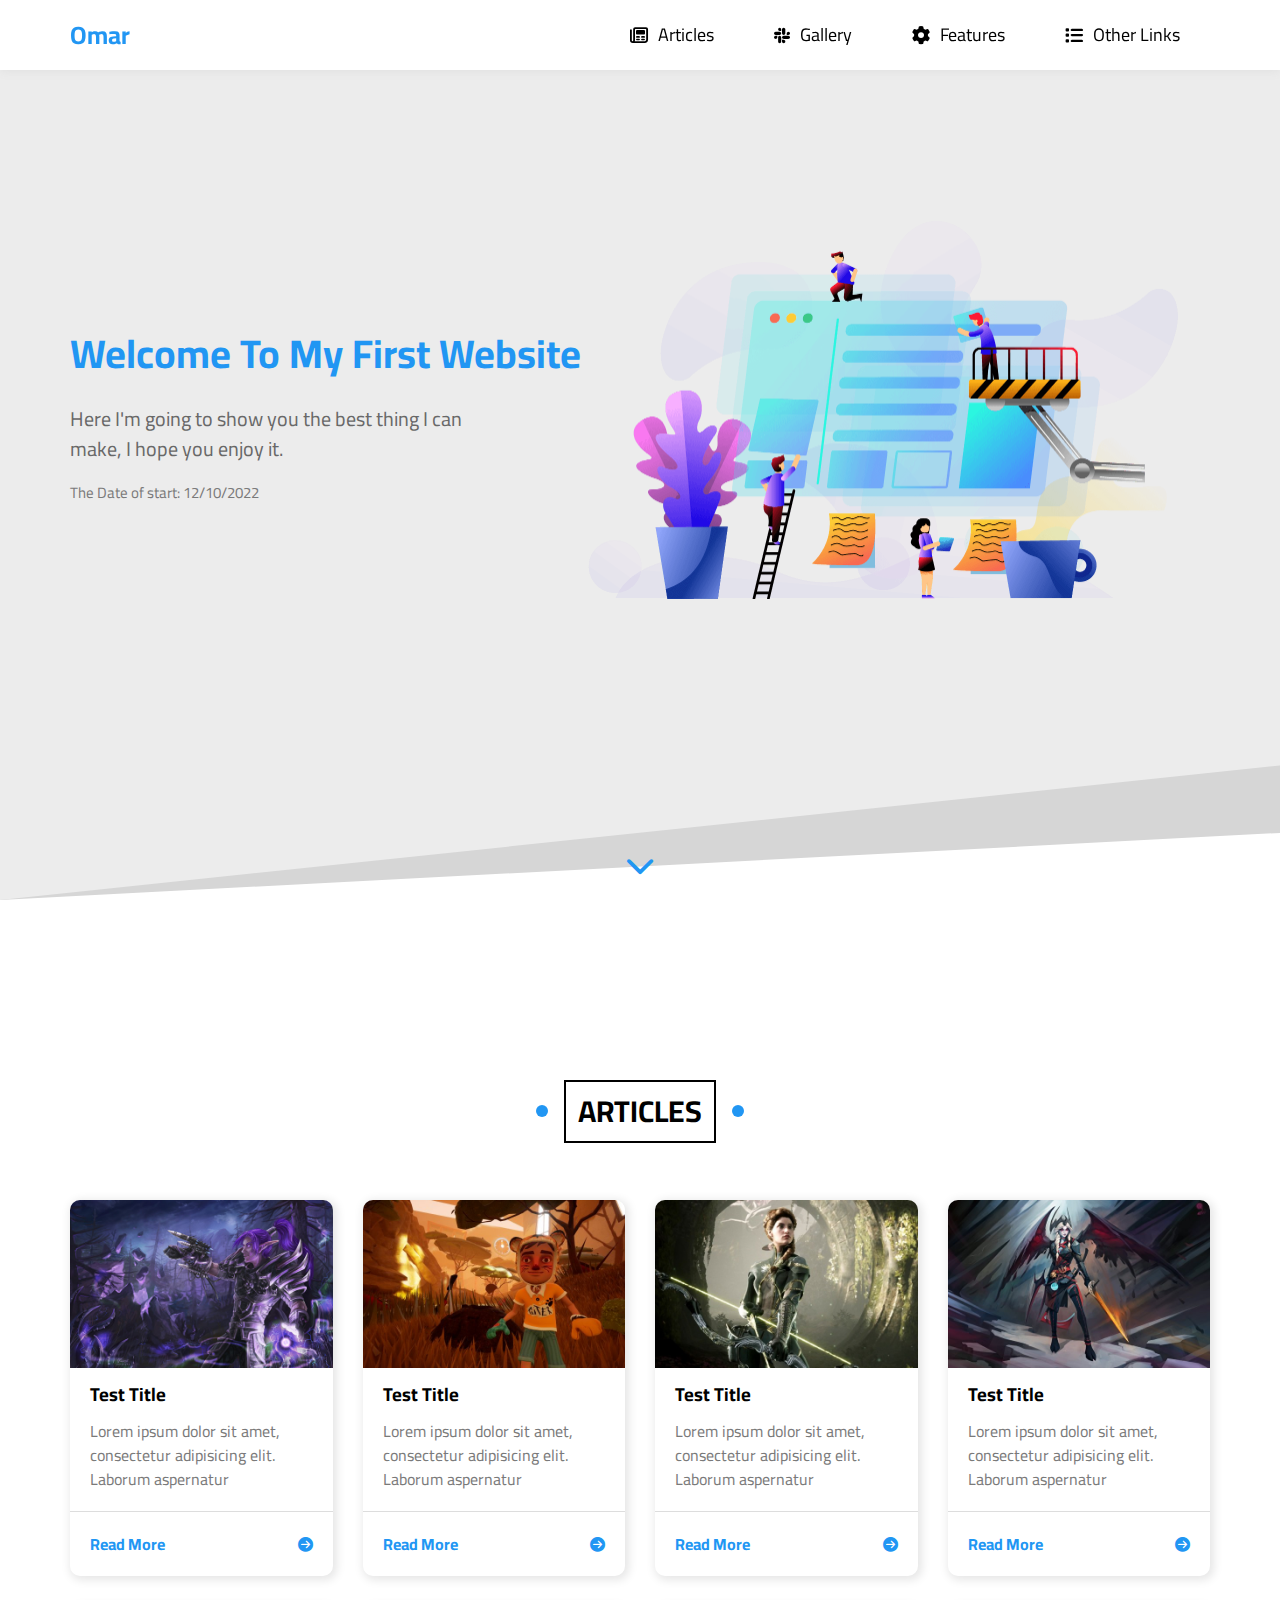
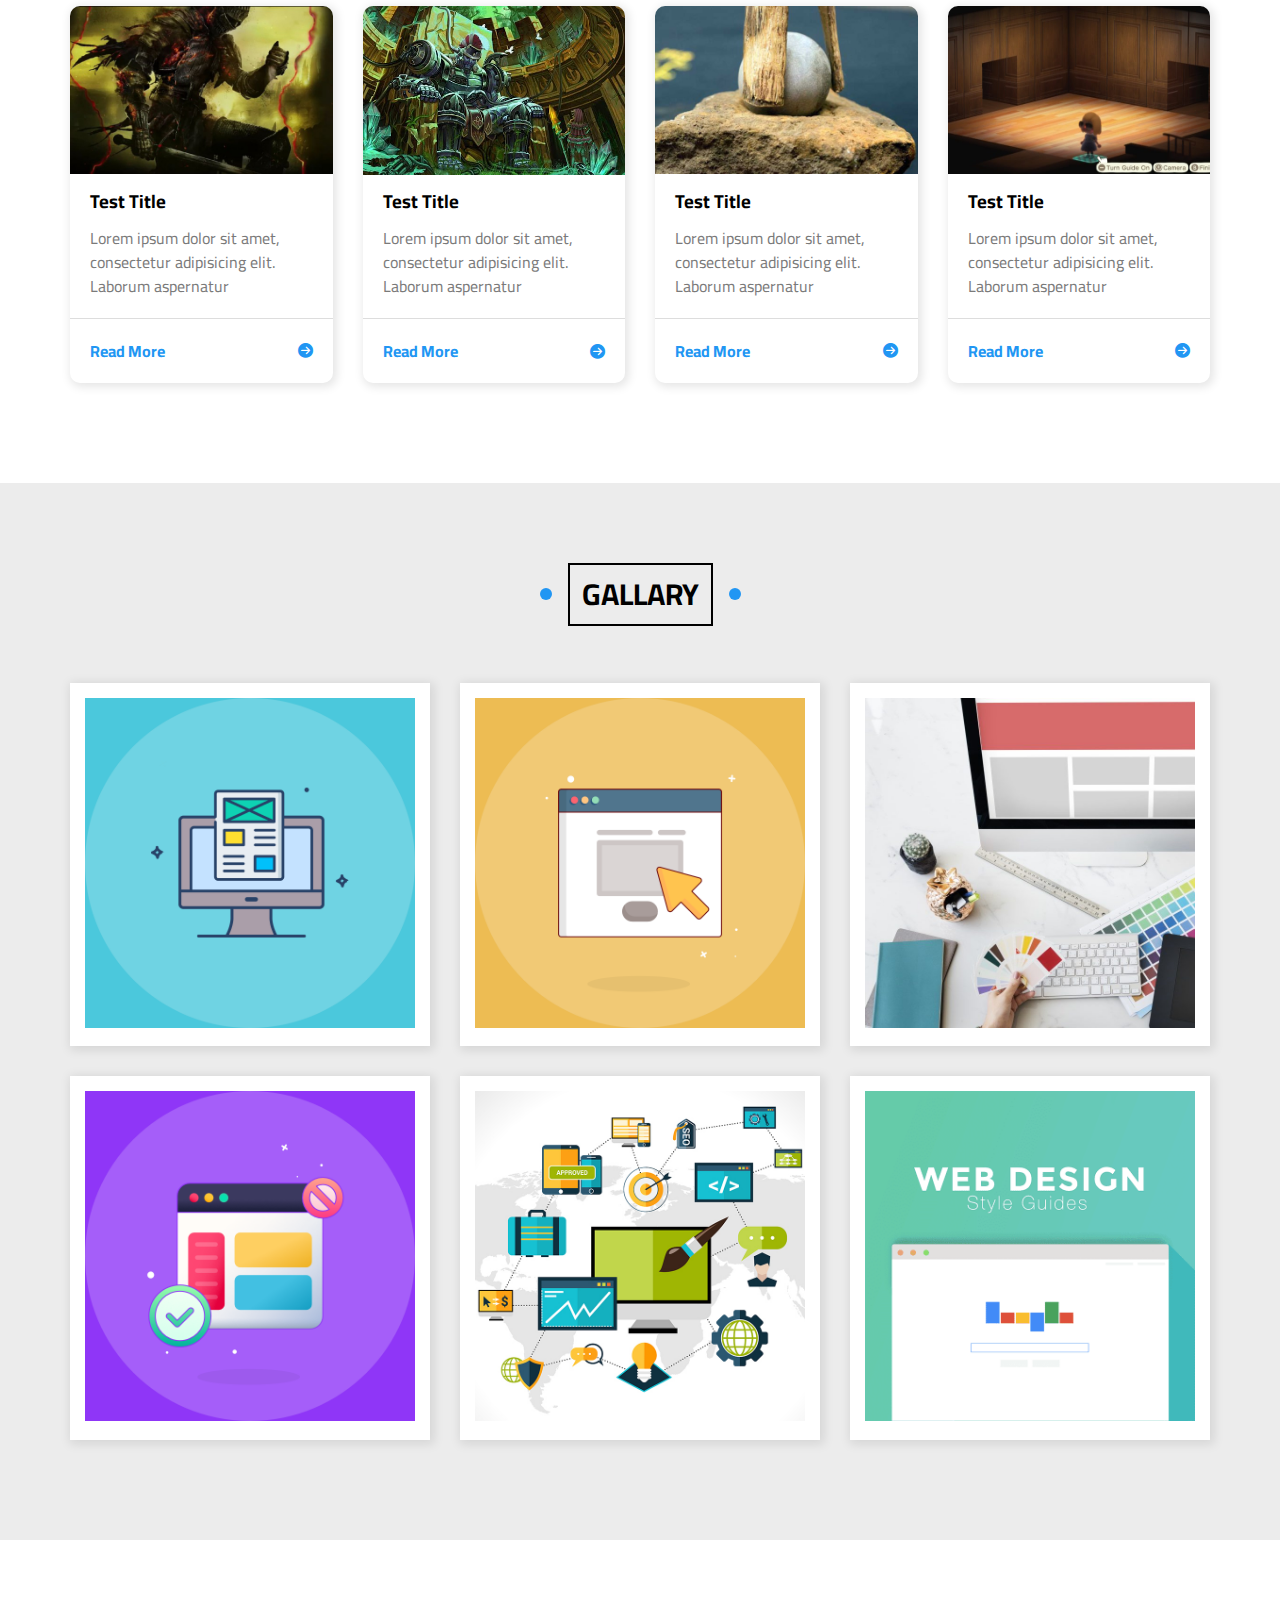
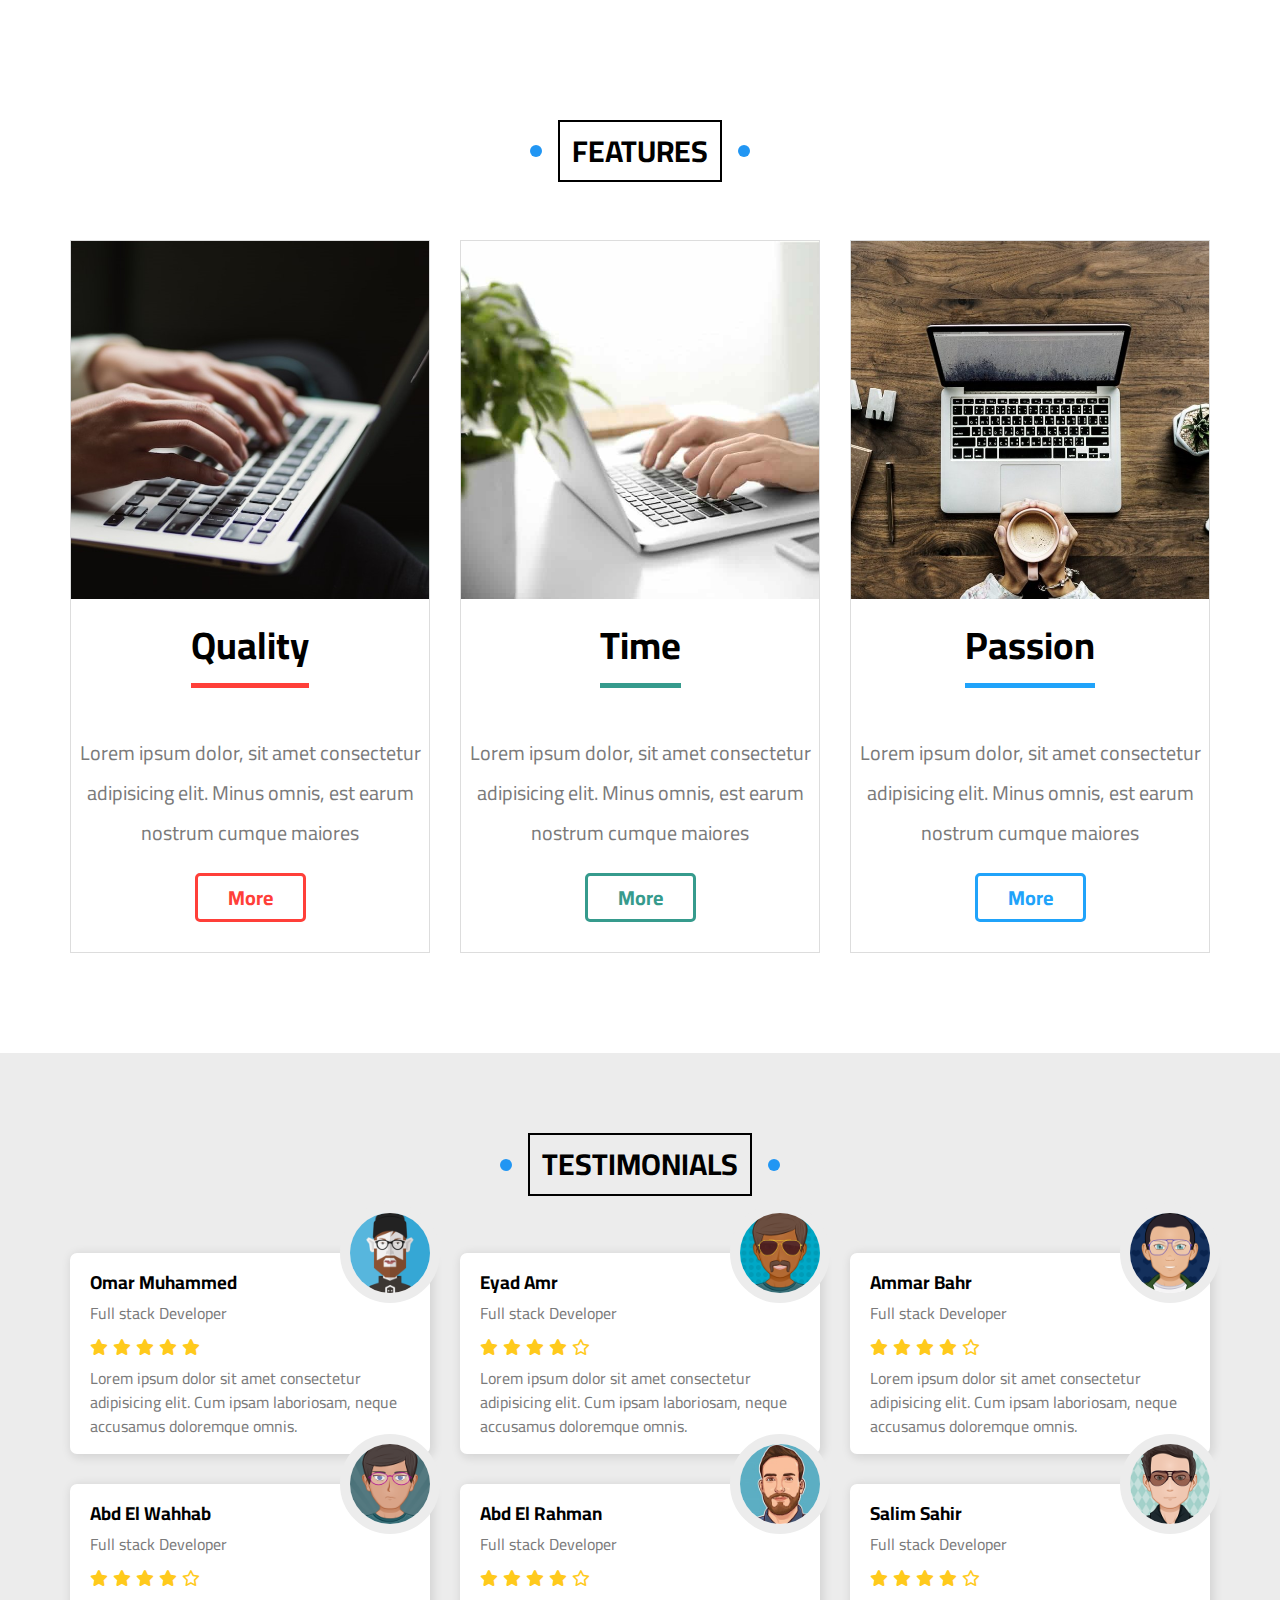
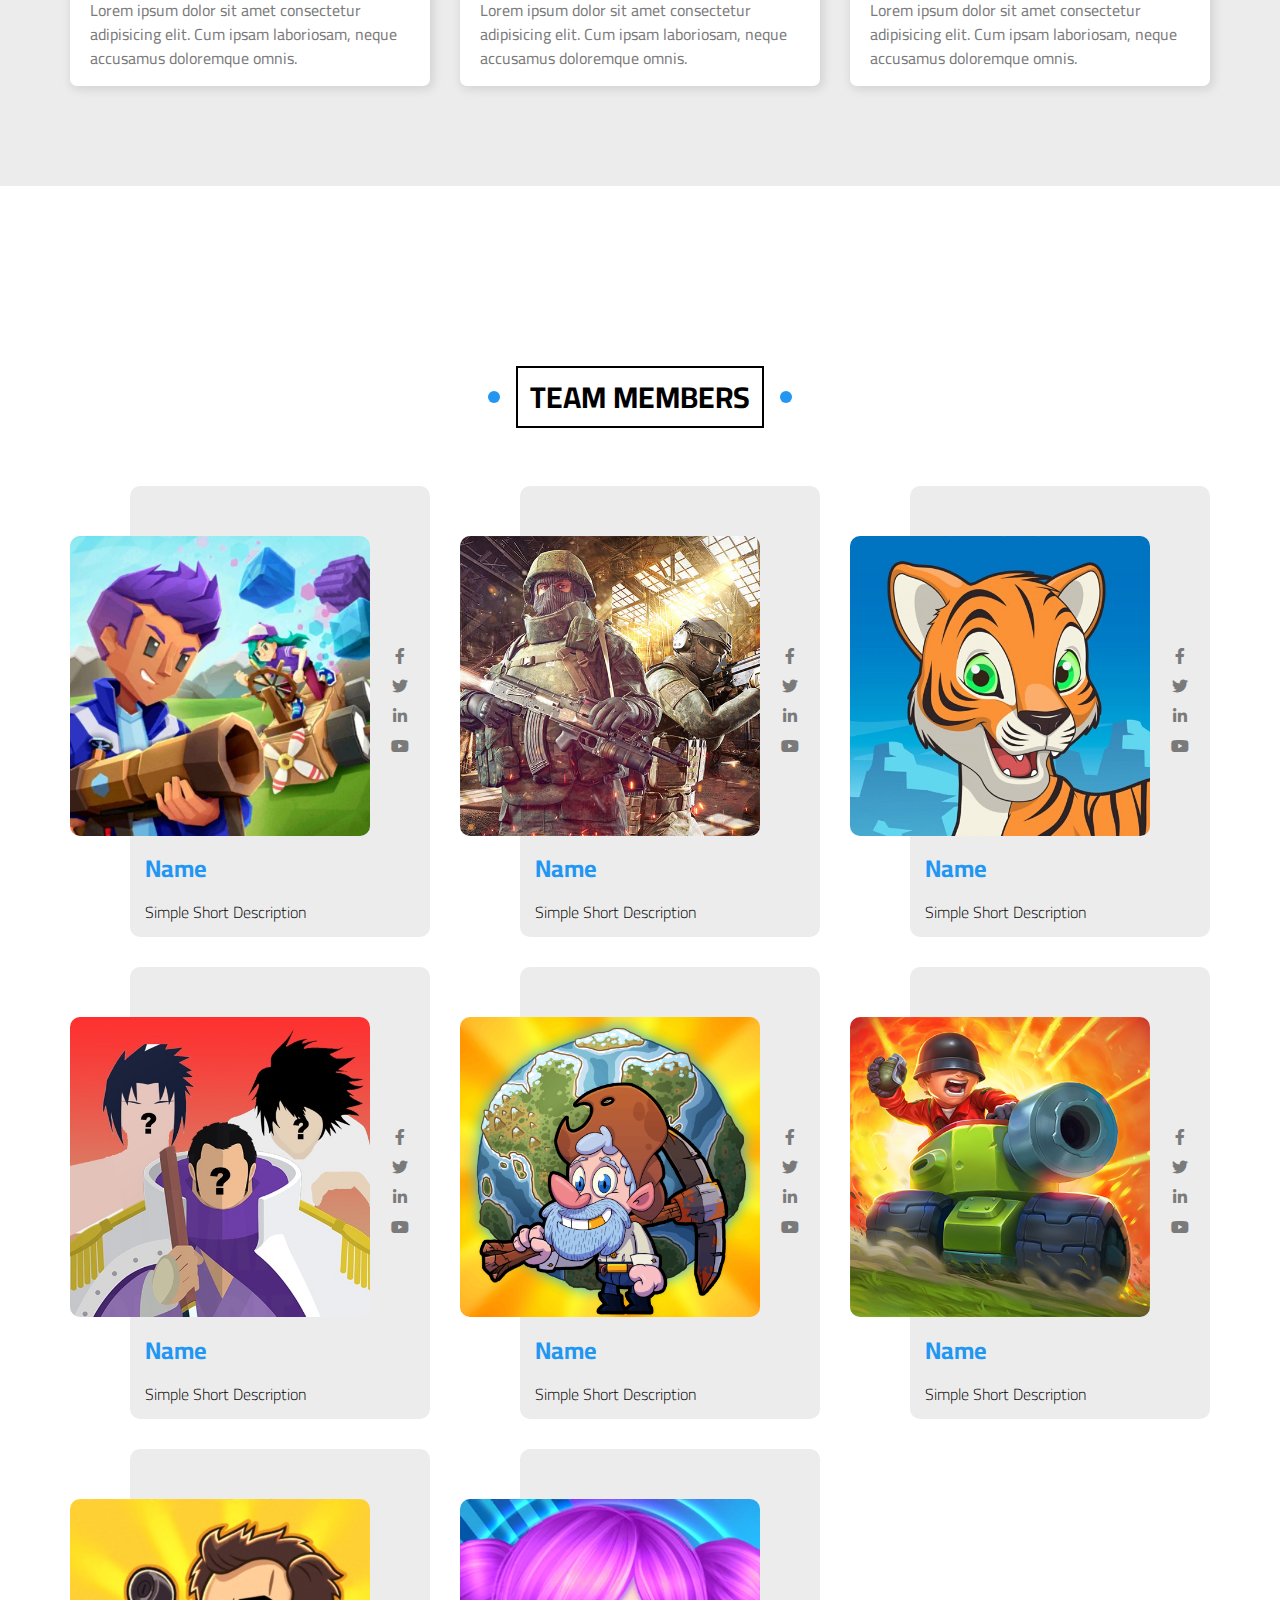
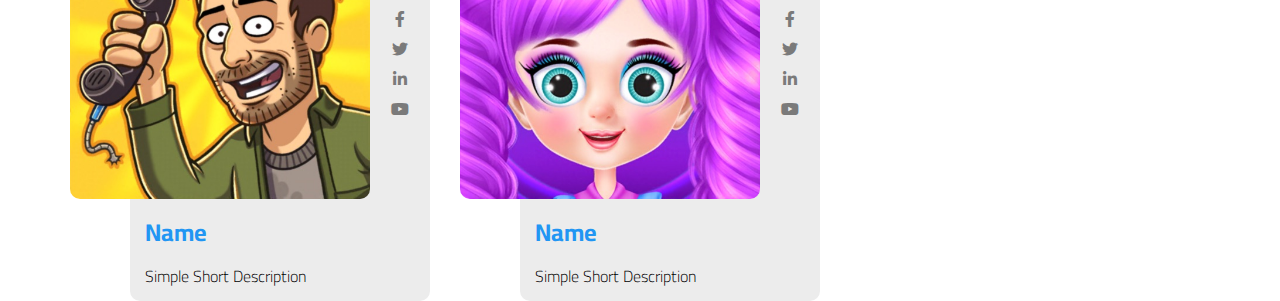
<file: index.html>
<!DOCTYPE html>
<html lang="en">
<head>
    <meta charset="UTF-8">
    <meta http-equiv="X-UA-Compatible" content="IE=edge">
    <meta name="viewport" content="width=device-width, initial-scale=1.0">
    <link rel="stylesheet" href="css/style.css">
    <link rel="stylesheet" href="css/normalize.css">
    <!-- Font awesome -->
    <link rel="stylesheet" href="css/all.min.css">
    <link rel="preconnect" href="https://fonts.googleapis.com">
    <!-- cairo font family -->
    <link rel="preconnect" href="https://fonts.gstatic.com" crossorigin>
    <link href="https://fonts.googleapis.com/css2?family=Cairo:wght@300;400;700&display=swap" rel="stylesheet">
    <title>Omar</title>
</head>
<body>
<!-- Header START -->
    <header>
        <div class="container">
            <a href="index.html" class="logo">Omar</a>
            <ul class="nav">
                <li><a href="#articles" class="nav-a"><i class="fa-regular fa-newspaper header-icon"></i>Articles</a></li>
                <li><a href="#gallary" class="nav-a"><i class="fa-brands fa-slack header-icon"></i>Gallery</a></li>
                <li><a href="#features" class="nav-a"><i class="fa-solid fa-gear header-icon"></i>Features</a></li>
                <li class="other">
                    <span href="" class="nav-a"><i class="fa-solid fa-list header-icon"></i>Other Links</span>
<!-- Other Links START -->
                    <div class="other-links">

                        <img src="imags/megamenu.png" alt="">
                        <div class="links">
                            <ul>
                                <a href="#testimonials">
                                    <li><i class="fa-solid fa-pen-to-square"></i>
                                        <p class="links-p">Testimonials</p>
                                    </li></a>
                                <a href="#team-members">
                                    <li><i class="fa-brands fa-teamspeak"></i>
                                        <p class="links-p">Team Members</p>
                                    </li></a>
                                <a href="#testimonials">
                                    <li><i class="fa-solid fa-pen-to-square"></i>
                                        <p class="links-p">Testimonials</p>
                                    </li></a>
                                <a href="#testimonials">
                                    <li><i class="fa-solid fa-pen-to-square"></i>
                                        <p class="links-p">Testimonials</p>
                                    </li></a>
                                <a href="#testimonials">
                                    <li><i class="fa-solid fa-pen-to-square"></i>
                                        <p class="links-p">Testimonials</p>
                                    </li></a>
                            </ul>
                            <ul>
                                <a href="#testimonials">
                                    <li><i class="fa-solid fa-pen-to-square"></i>
                                        <p class="links-p">Testimonials</p>
                                    </li></a>
                                <a href="#testimonials">
                                    <li><i class="fa-solid fa-pen-to-square"></i>
                                        <p class="links-p">Testimonials</p>
                                    </li></a>
                                <a href="#testimonials">
                                    <li><i class="fa-solid fa-pen-to-square"></i>
                                        <p class="links-p">Testimonials</p>
                                    </li></a>
                                <a href="#testimonials">
                                    <li><i class="fa-solid fa-pen-to-square"></i>
                                        <p class="links-p">Testimonials</p>
                                    </li></a>
                                <a href="#testimonials">
                                    <li><i class="fa-solid fa-pen-to-square"></i>
                                        <p class="links-p">Testimonials</p>
                                    </li></a>
                            </ul>
                        </div>
            
                     </div>
<!-- Other Links END -->
                </li>
            </ul>
        </div>
    </header>
<!-- Header END -->

<div class="none"></div>

<!-- Section One START -->
    <section class="section-one">
        <div class="container">
            <div class="text">
                <h1 class="main">Welcome To My First Website</h1>
                <p class="p">Here I'm going to show you the best thing I can make, I hope you enjoy it.</p>
                <p class="start-date"> The Date of start: 12/10/2022</p>
            </div>
            <img src="imags/landing-image.png" alt="">
            <a href="#articles" class="arrow-down-a"><i class="fa-solid fa-chevron-down"></i></i></a>
        </div>
    </section>
<!-- Section One END -->

<!-- Section Two START -->
    <section class="section-two" id="articles">
        <div class="container">
            <span class="articles-button">Articles</span>
            <div class="cards-section">
                <div class="card">
                    <img src="imags/cat-01.jpg" alt="">
                    <h3>Test Title</h3>
                    <p>Lorem ipsum dolor sit amet, consectetur adipisicing elit. Laborum aspernatur</p>
                    <a href="">
                        <p class="read-more">
                            Read More
                        </p>
                        <i class="fa-solid fa-circle-arrow-right"></i>
                    </a>
                </div>
                <div class="card">
                    <img src="imags/cat-02.jpg" alt="">
                    <h3>Test Title</h3>
                    <p>Lorem ipsum dolor sit amet, consectetur adipisicing elit. Laborum aspernatur</p>
                    <a href="">
                        <p class="read-more">
                            Read More
                        </p>
                        <i class="fa-solid fa-circle-arrow-right"></i>
                    </a>
                </div>
                <div class="card">
                    <img src="imags/cat-03.jpg" alt="">
                    <h3>Test Title</h3>
                    <p>Lorem ipsum dolor sit amet, consectetur adipisicing elit. Laborum aspernatur</p>
                    <a href="">
                        <p class="read-more">
                            Read More
                        </p>
                        <i class="fa-solid fa-circle-arrow-right"></i>
                    </a>
                </div>
                <div class="card">
                    <img src="imags/cat-04.jpg" alt="">
                    <h3>Test Title</h3>
                    <p>Lorem ipsum dolor sit amet, consectetur adipisicing elit. Laborum aspernatur</p>
                    <a href="">
                        <p class="read-more">
                            Read More
                        </p>
                        <i class="fa-solid fa-circle-arrow-right"></i>
                    </a>
                </div>
                <div class="card">
                    <img src="imags/cat-05.jpg" alt="">
                    <h3>Test Title</h3>
                    <p>Lorem ipsum dolor sit amet, consectetur adipisicing elit. Laborum aspernatur</p>
                    <a href="">
                        <p class="read-more">
                            Read More
                        </p>
                        <i class="fa-solid fa-circle-arrow-right"></i>
                    </a>
                </div>
                <div class="card">
                    <img src="imags/cat-06.jpg" alt="">
                    <h3>Test Title</h3>
                    <p>Lorem ipsum dolor sit amet, consectetur adipisicing elit. Laborum aspernatur</p>
                    <a href="">
                        <p class="read-more">
                            Read More
                        </p>
                        <i class="fa-solid fa-circle-arrow-right"></i>
                    </a>
                </div>
                <div class="card">
                    <img src="imags/cat-07.jpg" alt="">
                    <h3>Test Title</h3>
                    <p>Lorem ipsum dolor sit amet, consectetur adipisicing elit. Laborum aspernatur</p>
                    <a href="">
                        <p class="read-more">
                            Read More
                        </p>
                        <i class="fa-solid fa-circle-arrow-right"></i>
                    </a>
                </div>
                <div class="card">
                    <img src="imags/cat-08.jpg" alt="">
                    <h3>Test Title</h3>
                    <p>Lorem ipsum dolor sit amet, consectetur adipisicing elit. Laborum aspernatur</p>
                    <a href="">
                        <p class="read-more">
                            Read More
                        </p>
                        <i class="fa-solid fa-circle-arrow-right"></i>
                    </a>
                </div>
            </div>
        </div>
    </section>
<!-- Section Two END -->

<!-- Gallary START -->
    <div class="gallary-section" id="gallary">
        <div class="container">
            <span class="gallary-button">gallary</span>
            <div class="images-place">
                <div class="image-box">
                    <img src="imags/gallery-01.png" alt="">
                </div>
                <div class="image-box">
                    <img src="imags/gallery-02.png" alt="">
                </div>
                <div class="image-box">
                    <img src="imags/gallery-03.jpg" alt="">
                </div>
                <div class="image-box">
                    <img src="imags/gallery-04.png" alt="">
                </div>
                <div class="image-box">
                    <img src="imags/gallery-05.jpg" alt="">
                </div>
                <div class="image-box">
                    <img src="imags/gallery-06.png" alt="">
                </div>
            </div>
        </div>
    </div>
<!-- Gallary END -->

<!-- Features START -->
    <div class="features-section" id="features">
        <div class="container">
            <span class="features-button">Features</span>
            <div class="cards-place">
                <div class="card">
                    <img src="imags/features-01.jpg" alt="" class="img-1">
                    <h1 class="h1-1">Quality</h1>
                    <p>Lorem ipsum dolor, sit amet consectetur adipisicing elit. Minus omnis, est earum nostrum cumque maiores</p>
                    <a href="">
                        <div class="more-button more-button-1">More</div>
                    </a>
                </div>
                <div class="card">
                    <img src="imags/features-02.jpg" alt="" class="img-2">
                    <h1 class="h1-2">Time</h1>
                    <p>Lorem ipsum dolor, sit amet consectetur adipisicing elit. Minus omnis, est earum nostrum cumque maiores</p>
                    <a href="">
                        <div class="more-button more-button-2">More</div>
                    </a>
                </div>
                <div class="card">
                    <img src="imags/features-03.jpg" alt="" class="img-3">
                    <h1 class="h1-3">Passion</h1>
                    <p>Lorem ipsum dolor, sit amet consectetur adipisicing elit. Minus omnis, est earum nostrum cumque maiores</p>
                    <a href="">
                        <div class="more-button more-button-3">More</div>
                    </a>
                </div>
            </div>
        </div>
    </div>
<!-- Features END -->

<!-- Testimonials START -->
    <div class="testimonials-section" id="testimonials">
        <div class="container">
            <div class="testimonials-button">Testimonials</div>
            <div class="cards-box">
                <div class="card">
                    <img src="imags/avatar-01.png" alt="">
                    <h3>Omar Muhammed</h3>
                    <p>Full stack Developer</p>
                    <div class="stars"><i class="fa-solid fa-star"></i><i class="fa-solid fa-star"></i><i class="fa-solid fa-star"></i><i class="fa-solid fa-star"></i><i class="fa-solid fa-star"></i></div>
                    <p class="main-text">Lorem ipsum dolor sit amet consectetur adipisicing elit. Cum ipsam laboriosam, neque accusamus doloremque omnis.</p>
                </div>
                <div class="card">
                    <img src="imags/avatar-02.png" alt="">
                    <h3>Eyad Amr</h3>
                    <p>Full stack Developer</p>
                    <div class="stars"><i class="fa-solid fa-star"></i><i class="fa-solid fa-star"></i><i class="fa-solid fa-star"></i><i class="fa-solid fa-star"></i><i class="fa-regular fa-star"></i></div>
                    <p class="main-text">Lorem ipsum dolor sit amet consectetur adipisicing elit. Cum ipsam laboriosam, neque accusamus doloremque omnis.</p>
                </div>
                <div class="card">
                    <img src="imags/avatar-03.png" alt="">
                    <h3>Ammar Bahr</h3>
                    <p>Full stack Developer</p>
                    <div class="stars"><i class="fa-solid fa-star"></i><i class="fa-solid fa-star"></i><i class="fa-solid fa-star"></i><i class="fa-solid fa-star"></i><i class="fa-regular fa-star"></i></div>
                    <p class="main-text">Lorem ipsum dolor sit amet consectetur adipisicing elit. Cum ipsam laboriosam, neque accusamus doloremque omnis.</p>
                </div>
                <div class="card">
                    <img src="imags/avatar-04.png" alt="">
                    <h3>Abd El Wahhab</h3>
                    <p>Full stack Developer</p>
                    <div class="stars"><i class="fa-solid fa-star"></i><i class="fa-solid fa-star"></i><i class="fa-solid fa-star"></i><i class="fa-solid fa-star"></i><i class="fa-regular fa-star"></i></div>
                    <p class="main-text">Lorem ipsum dolor sit amet consectetur adipisicing elit. Cum ipsam laboriosam, neque accusamus doloremque omnis.</p>
                </div>
                <div class="card">
                    <img src="imags/avatar-05.png" alt="">
                    <h3>Abd El Rahman</h3>
                    <p>Full stack Developer</p>
                    <div class="stars"><i class="fa-solid fa-star"></i><i class="fa-solid fa-star"></i><i class="fa-solid fa-star"></i><i class="fa-solid fa-star"></i><i class="fa-regular fa-star"></i></div>
                    <p class="main-text">Lorem ipsum dolor sit amet consectetur adipisicing elit. Cum ipsam laboriosam, neque accusamus doloremque omnis.</p>
                </div>
                <div class="card">
                    <img src="imags/avatar-06.png" alt="">
                    <h3>Salim Sahir</h3>
                    <p>Full stack Developer</p>
                    <div class="stars"><i class="fa-solid fa-star"></i><i class="fa-solid fa-star"></i><i class="fa-solid fa-star"></i><i class="fa-solid fa-star"></i><i class="fa-regular fa-star"></i></div>
                    <p class="main-text">Lorem ipsum dolor sit amet consectetur adipisicing elit. Cum ipsam laboriosam, neque accusamus doloremque omnis.</p>
                </div>
            </div>
        </div>
    </div>
<!-- Testimonials END -->

<!-- team members START -->
    <div class="team-members-section" id="team-members">
        <div class="container">
            <div class="team-members-button">Team Members</div>
            <div class="cards-box">
                <div class="card">
                    <div class="img-icons">
                        <img src="imags/team-01.jpg" alt="">
                        <div class="icons-box">
                            <a href="https:www.facebook.com" target="_blank"><i class="fa-brands fa-facebook-f"></i></a>
                            <a href="https:www.twitter.com" target="_blank"><i class="fa-brands fa-twitter"></i></a>
                            <a href="https:www.linkedin.com" target="_blank"><i class="fa-brands fa-linkedin-in"></i></a>
                            <a href="https:www.youtube.com" target="_blank"><i class="fa-brands fa-youtube"></i></a>
                        </div>
                    </div>
                    <h2>Name</h2>
                    <p>Simple Short Description</p>
                </div>
                <div class="card">
                    <div class="img-icons">
                        <img src="imags/team-02.jpg" alt="">
                        <div class="icons-box">
                            <a href="https:www.facebook.com" target="_blank"><i class="fa-brands fa-facebook-f"></i></a>
                            <a href="https:www.twitter.com" target="_blank"><i class="fa-brands fa-twitter"></i></a>
                            <a href="https:www.linkedin.com" target="_blank"><i class="fa-brands fa-linkedin-in"></i></a>
                            <a href="https:www.youtube.com" target="_blank"><i class="fa-brands fa-youtube"></i></a>
                        </div>
                    </div>
                    <h2>Name</h2>
                    <p>Simple Short Description</p>
                </div>
                <div class="card">
                    <div class="img-icons">
                        <img src="imags/team-03.jpg" alt="">
                        <div class="icons-box">
                            <a href="https:www.facebook.com" target="_blank"><i class="fa-brands fa-facebook-f"></i></a>
                            <a href="https:www.twitter.com" target="_blank"><i class="fa-brands fa-twitter"></i></a>
                            <a href="https:www.linkedin.com" target="_blank"><i class="fa-brands fa-linkedin-in"></i></a>
                            <a href="https:www.youtube.com" target="_blank"><i class="fa-brands fa-youtube"></i></a>
                        </div>
                    </div>
                    <h2>Name</h2>
                    <p>Simple Short Description</p>
                </div>
                <div class="card">
                    <div class="img-icons">
                        <img src="imags/team-04.jpg" alt="">
                        <div class="icons-box">
                            <a href="https:www.facebook.com" target="_blank"><i class="fa-brands fa-facebook-f"></i></a>
                            <a href="https:www.twitter.com" target="_blank"><i class="fa-brands fa-twitter"></i></a>
                            <a href="https:www.linkedin.com" target="_blank"><i class="fa-brands fa-linkedin-in"></i></a>
                            <a href="https:www.youtube.com" target="_blank"><i class="fa-brands fa-youtube"></i></a>
                        </div>
                    </div>
                    <h2>Name</h2>
                    <p>Simple Short Description</p>
                </div>
                <div class="card">
                    <div class="img-icons">
                        <img src="imags/team-05.png" alt="">
                        <div class="icons-box">
                            <a href="https:www.facebook.com" target="_blank"><i class="fa-brands fa-facebook-f"></i></a>
                            <a href="https:www.twitter.com" target="_blank"><i class="fa-brands fa-twitter"></i></a>
                            <a href="https:www.linkedin.com" target="_blank"><i class="fa-brands fa-linkedin-in"></i></a>
                            <a href="https:www.youtube.com" target="_blank"><i class="fa-brands fa-youtube"></i></a>
                        </div>
                    </div>
                    <h2>Name</h2>
                    <p>Simple Short Description</p>
                </div>
                <div class="card">
                    <div class="img-icons">
                        <img src="imags/team-06.png" alt="">
                        <div class="icons-box">
                            <a href="https:www.facebook.com" target="_blank"><i class="fa-brands fa-facebook-f"></i></a>
                            <a href="https:www.twitter.com" target="_blank"><i class="fa-brands fa-twitter"></i></a>
                            <a href="https:www.linkedin.com" target="_blank"><i class="fa-brands fa-linkedin-in"></i></a>
                            <a href="https:www.youtube.com" target="_blank"><i class="fa-brands fa-youtube"></i></a>
                        </div>
                    </div>
                    <h2>Name</h2>
                    <p>Simple Short Description</p>
                </div>
                <div class="card">
                    <div class="img-icons">
                        <img src="imags/team-07.jpg" alt="">
                        <div class="icons-box">
                            <a href="https:www.facebook.com" target="_blank"><i class="fa-brands fa-facebook-f"></i></a>
                            <a href="https:www.twitter.com" target="_blank"><i class="fa-brands fa-twitter"></i></a>
                            <a href="https:www.linkedin.com" target="_blank"><i class="fa-brands fa-linkedin-in"></i></a>
                            <a href="https:www.youtube.com" target="_blank"><i class="fa-brands fa-youtube"></i></a>
                        </div>
                    </div>
                    <h2>Name</h2>
                    <p>Simple Short Description</p>
                </div>
                <div class="card">
                    <div class="img-icons">
                        <img src="imags/team-08.jpg" alt="">
                        <div class="icons-box">
                            <a href="https:www.facebook.com" target="_blank"><i class="fa-brands fa-facebook-f"></i></a>
                            <a href="https:www.twitter.com" target="_blank"><i class="fa-brands fa-twitter"></i></a>
                            <a href="https:www.linkedin.com" target="_blank"><i class="fa-brands fa-linkedin-in"></i></a>
                            <a href="https:www.youtube.com" target="_blank"><i class="fa-brands fa-youtube"></i></a>
                        </div>
                    </div>
                    <h2>Name</h2>
                    <p>Simple Short Description</p>
                </div>
            </div>
        </div>
    </div>
<!-- team members END -->
</body>
</html>
</file>
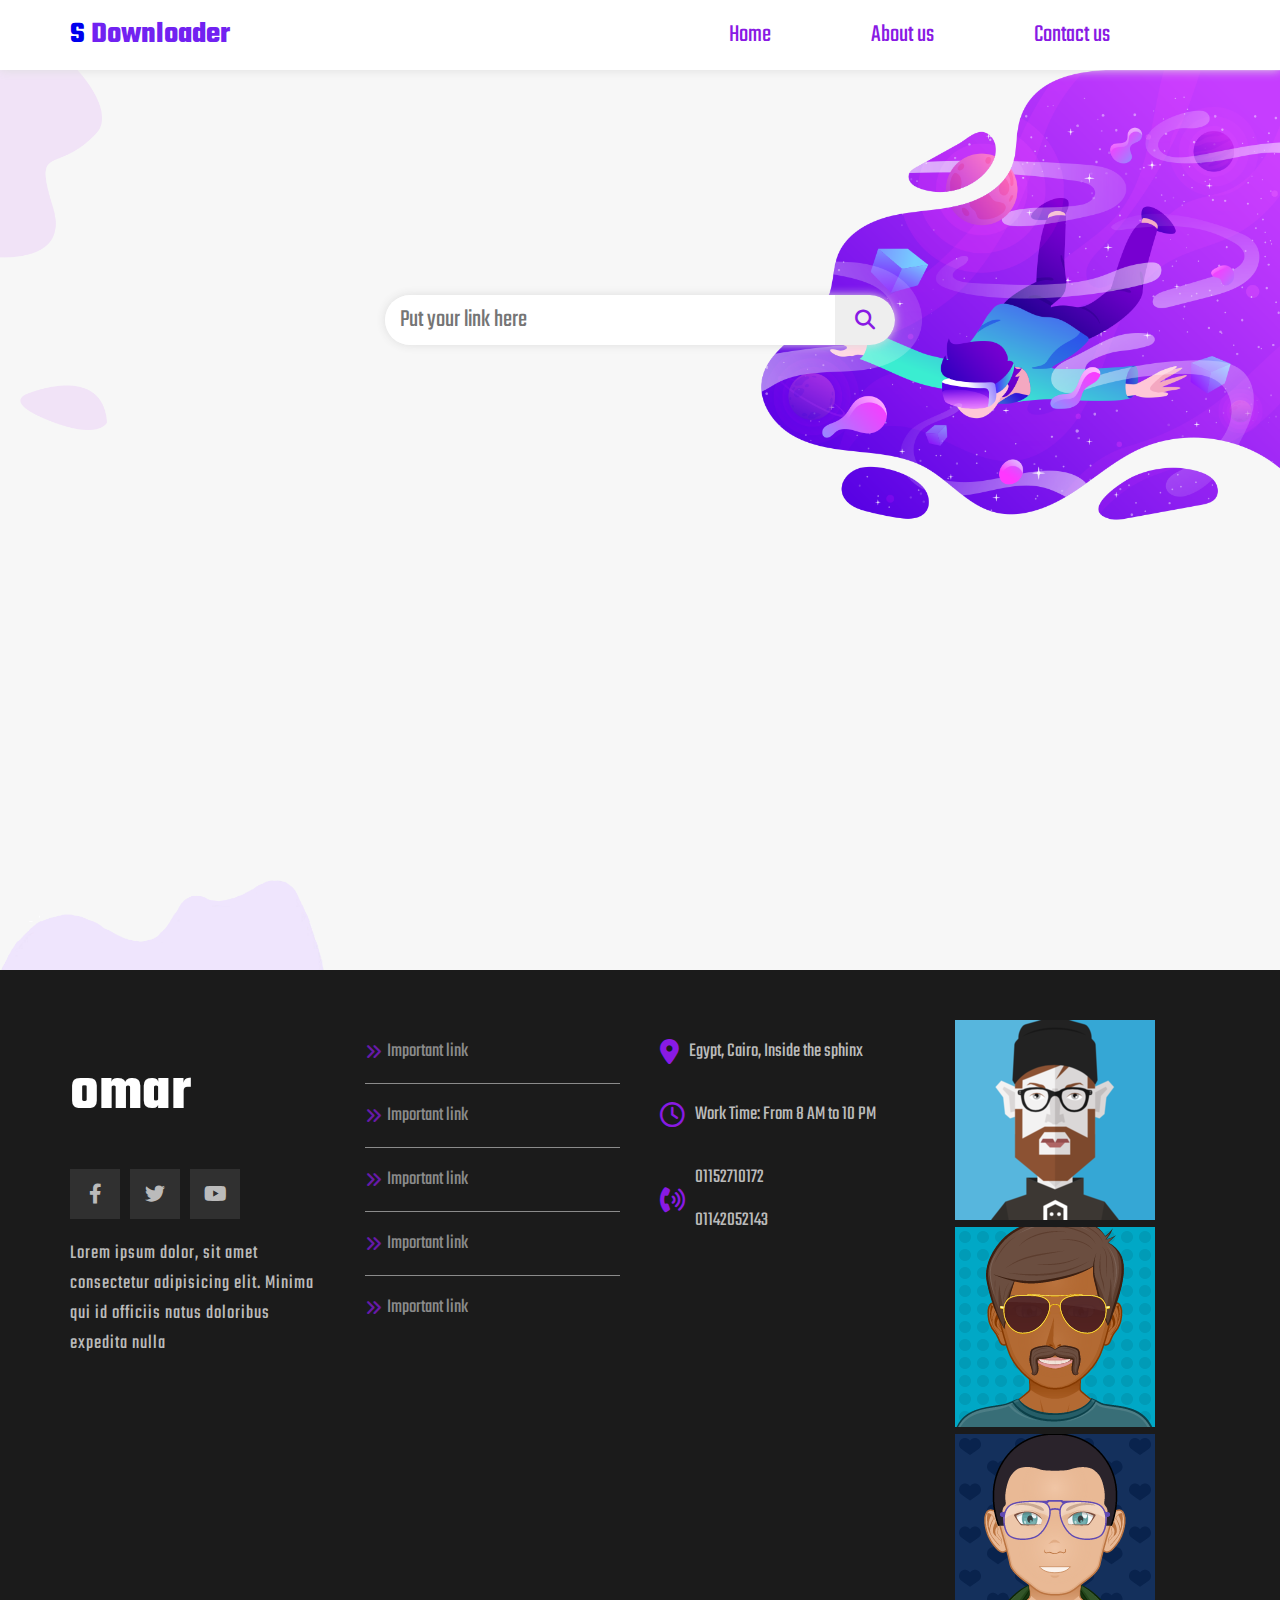
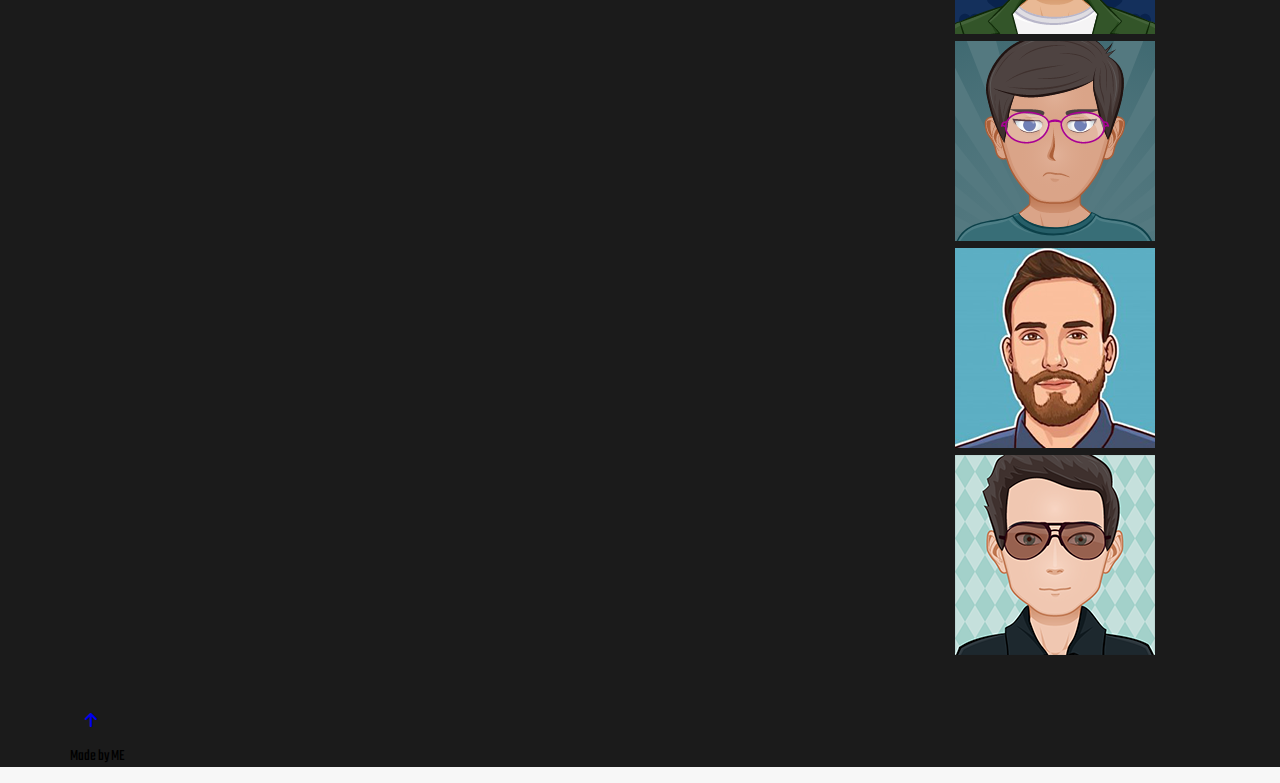
<file: download-website/index.html>
<!DOCTYPE html>
<html lang="en">
  <head>
    <meta charset="UTF-8" />
    <meta http-equiv="X-UA-Compatible" content="IE=edge" />
    <meta name="viewport" content="width=device-width, initial-scale=1.0" />
    <link rel="preconnect" href="https://fonts.googleapis.com" />
    <link rel="preconnect" href="https://fonts.gstatic.com" crossorigin />
    <!-- google-fonts -->
    <link
      href="https://fonts.googleapis.com/css2?family=Caramel&family=Rubik+80s+Fade&family=Rubik+Spray+Paint&family=Teko:wght@300;400;700&display=swap"
      rel="stylesheet"
    />
    <!-- Font awesome -->
    <link rel="stylesheet" href="css/all.min.css" />
    <!-- global-css -->
    <link rel="stylesheet" href="global/normalize.css" />
    <link rel="stylesheet" href="global/global.css" />
    <!-- css -->
    <link rel="stylesheet" href="css/main.css" />
    <link rel="stylesheet" href="css/main.scss" />
    <!-- js -->
    <title>SDownloader</title>
  </head>
  <body>
    <header>
      <div class="container">
        <div class="logo">
          <!-- <img src="imgs/logo.png" alt="" /> -->
          <a href="index.html">S <span class="logo-span">Downloader</span></a>
        </div>
        <ul>
          <li><a href="index.html">Home</a></li>
          <li><a href="index.html">About us</a></li>
          <li><a href="index.html">Contact us</a></li>
        </ul>
      </div>
    </header>
    <section>
      <img src="imags/img.png" class="right" />
      <img src="imags/left.png" class="left" />
      <img src="imags/bottom.png" class="bottom" />
      <div class="search">
        <input type="text" placeholder="Put your link here" />
        <button><i class="fa-sharp fa-solid fa-magnifying-glass"></i></button>
      </div>
    </section>

    <footer>
      <div class="container">
        <div class="main-div">
          <div class="div-1">
            <h1>omar</h1>
            <div class="social-divs">
              <a><i class="fa-brands fa-facebook-f footer-social"></i></a>
              <a><i class="fa-brands fa-twitter footer-social"></i></a>
              <a><i class="fa-brands fa-youtube footer-social"></i></a>
            </div>
            <p>
              Lorem ipsum dolor, sit amet consectetur adipisicing elit. Minima
              qui id officiis natus doloribus expedita nulla
            </p>
          </div>
          <div class="div-2">
            <div>
              <a href=""
                ><i class="fa-solid fa-angles-right"></i>
                <p>Important link</p></a
              >
            </div>
            <div>
              <a href=""
                ><i class="fa-solid fa-angles-right"></i>
                <p>Important link</p></a
              >
            </div>
            <div>
              <a href=""
                ><i class="fa-solid fa-angles-right"></i>
                <p>Important link</p></a
              >
            </div>
            <div>
              <a href=""
                ><i class="fa-solid fa-angles-right"></i>
                <p>Important link</p></a
              >
            </div>
            <div>
              <a href=""
                ><i class="fa-solid fa-angles-right"></i>
                <p>Important link</p></a
              >
            </div>
          </div>
          <div class="div-3">
            <div>
              <i class="fa-solid fa-location-dot"></i>
              <p>Egypt, Cairo, Inside the sphinx</p>
            </div>
            <div>
              <i class="fa-regular fa-clock"></i>
              <p>Work Time: From 8 AM to 10 PM</p>
            </div>
            <div>
              <i class="fa-solid fa-phone-volume"></i>
              <div>
                <p>01152710172</p>
                <p>01142052143</p>
              </div>
            </div>
          </div>
          <div class="div-4">
            <img src="imags/avatar-01.png" alt="" />
            <img src="imags/avatar-02.png" alt="" />
            <img src="imags/avatar-03.png" alt="" />
            <img src="imags/avatar-04.png" alt="" />
            <img src="imags/avatar-05.png" alt="" />
            <img src="imags/avatar-06.png" alt="" />
          </div>
        </div>
      </div>
      <div class="container">
        <div class="last-div">
          <a href="#upper-page" class="container"
            ><i class="fa-solid fa-arrow-up"></i
          ></a>
          <p>Made by ME</p>
        </div>
      </div>
    </footer>
    <script src="main.js"></script>
  </body>
</html>
</file>
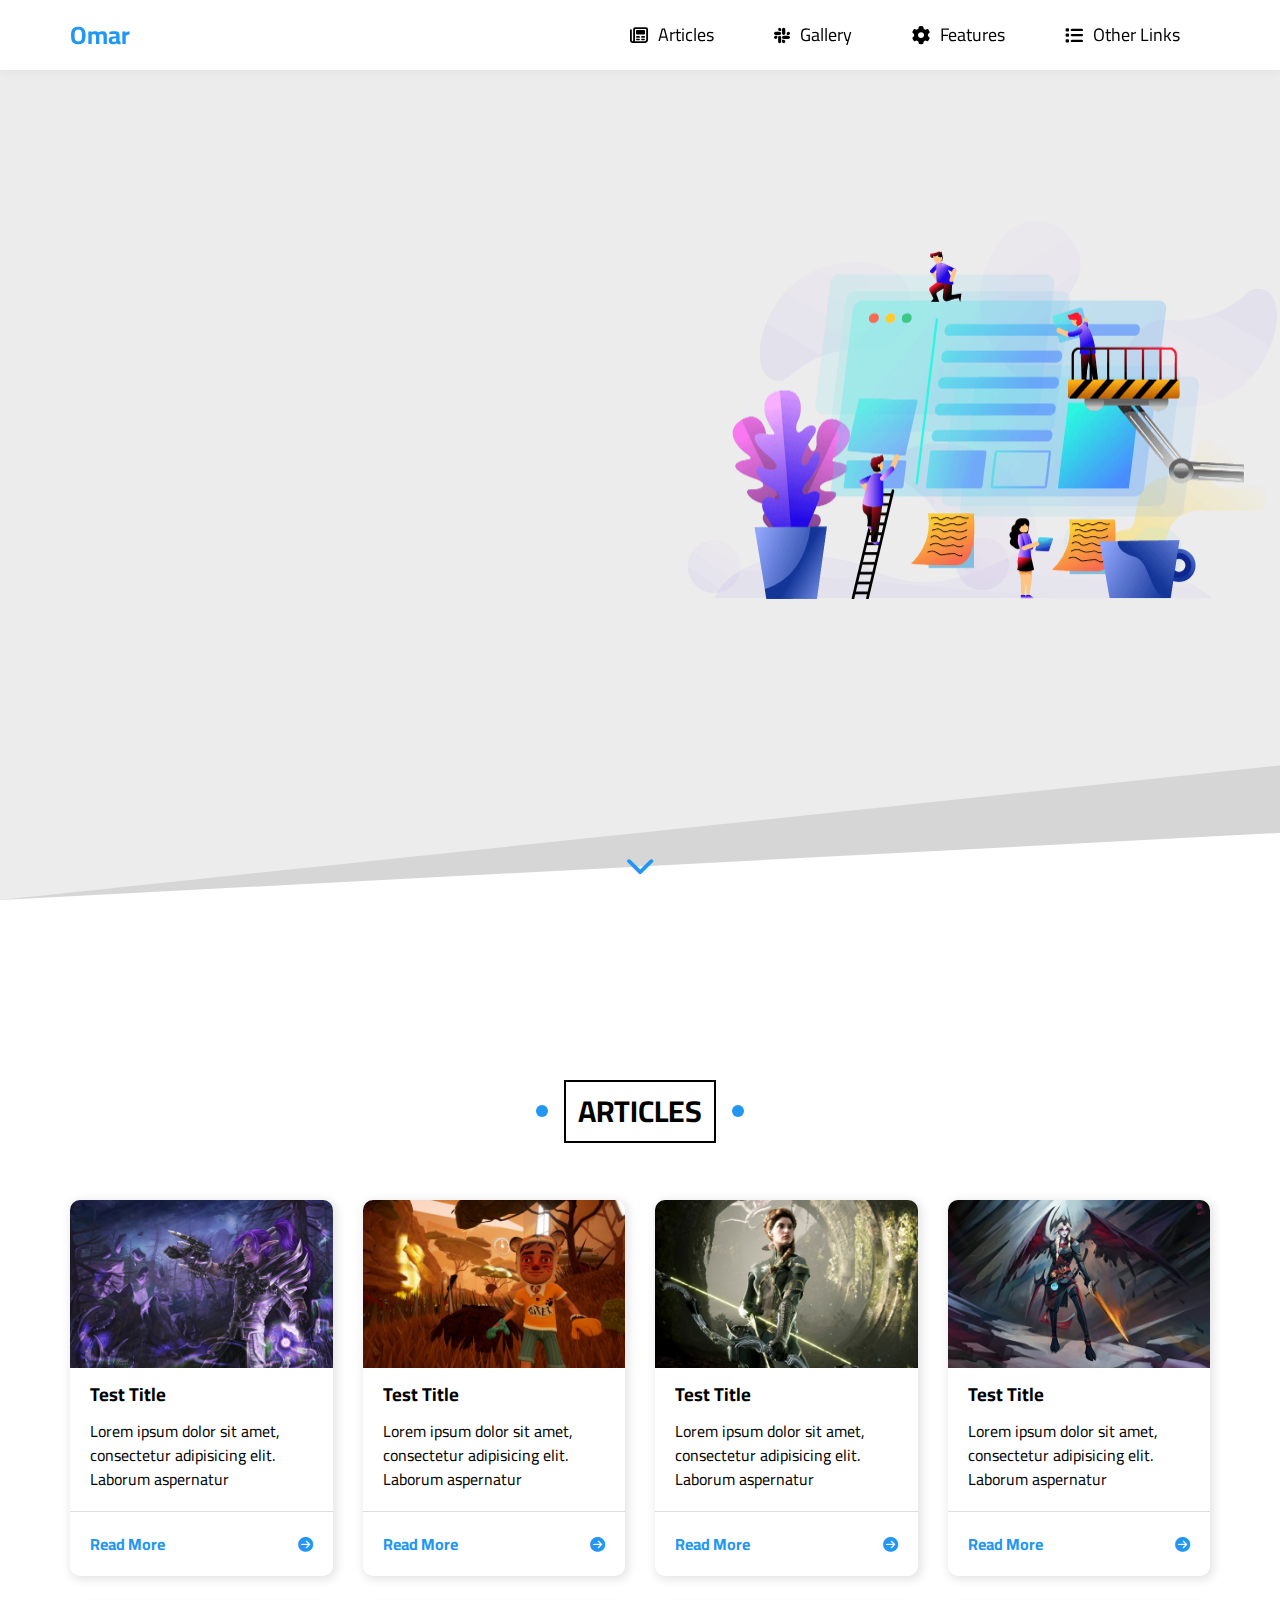
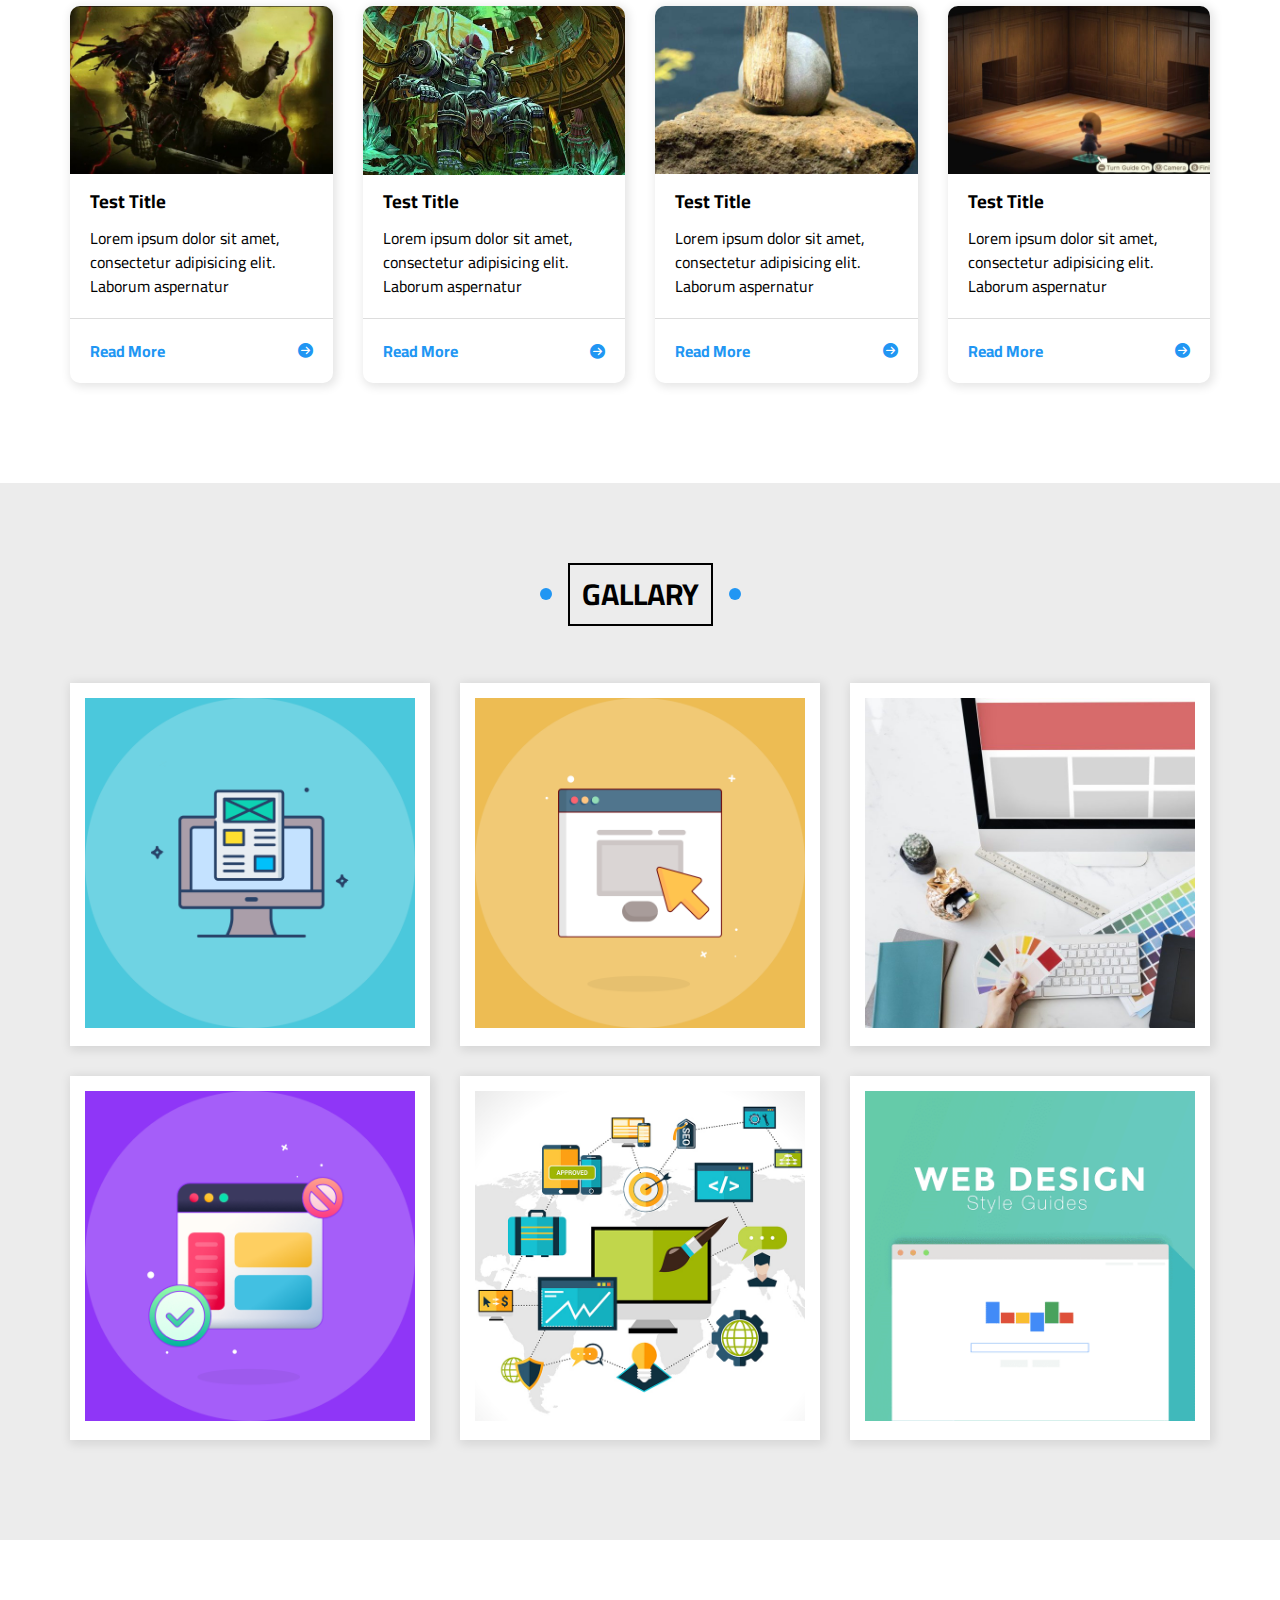
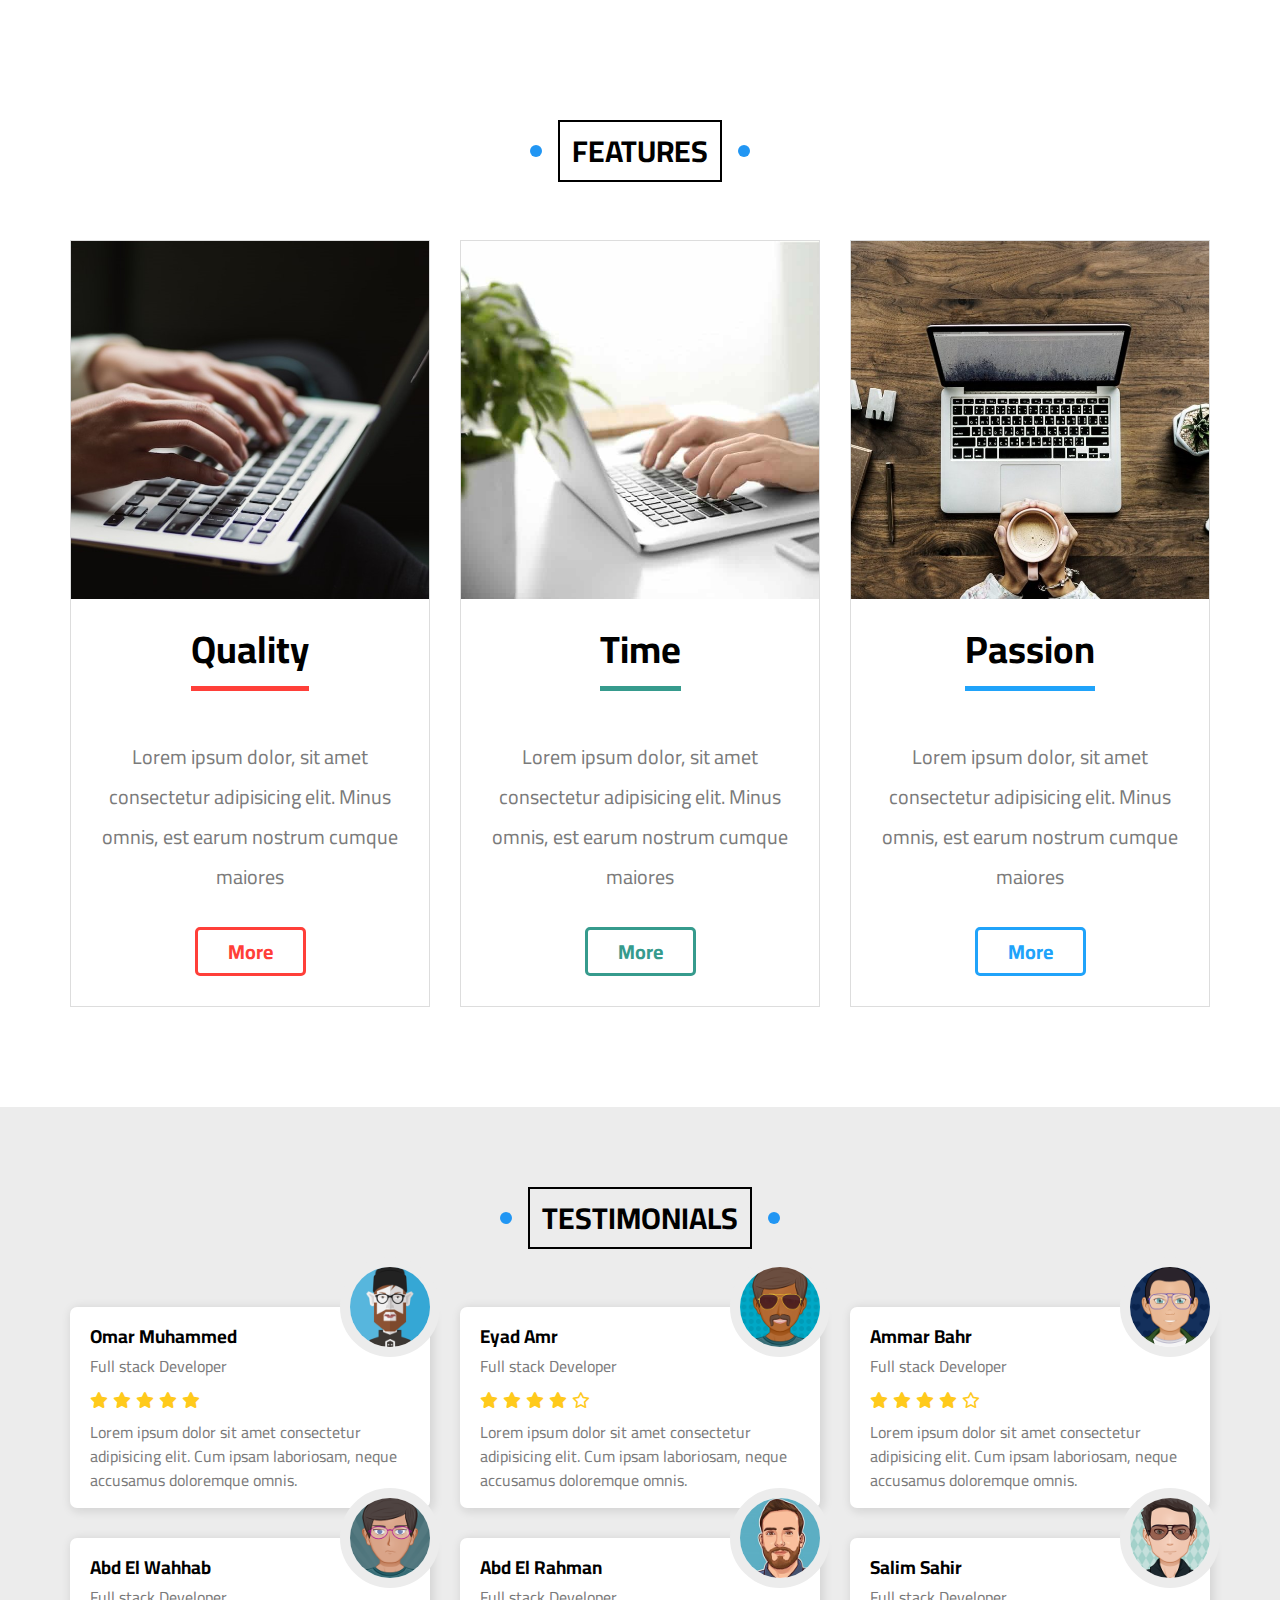
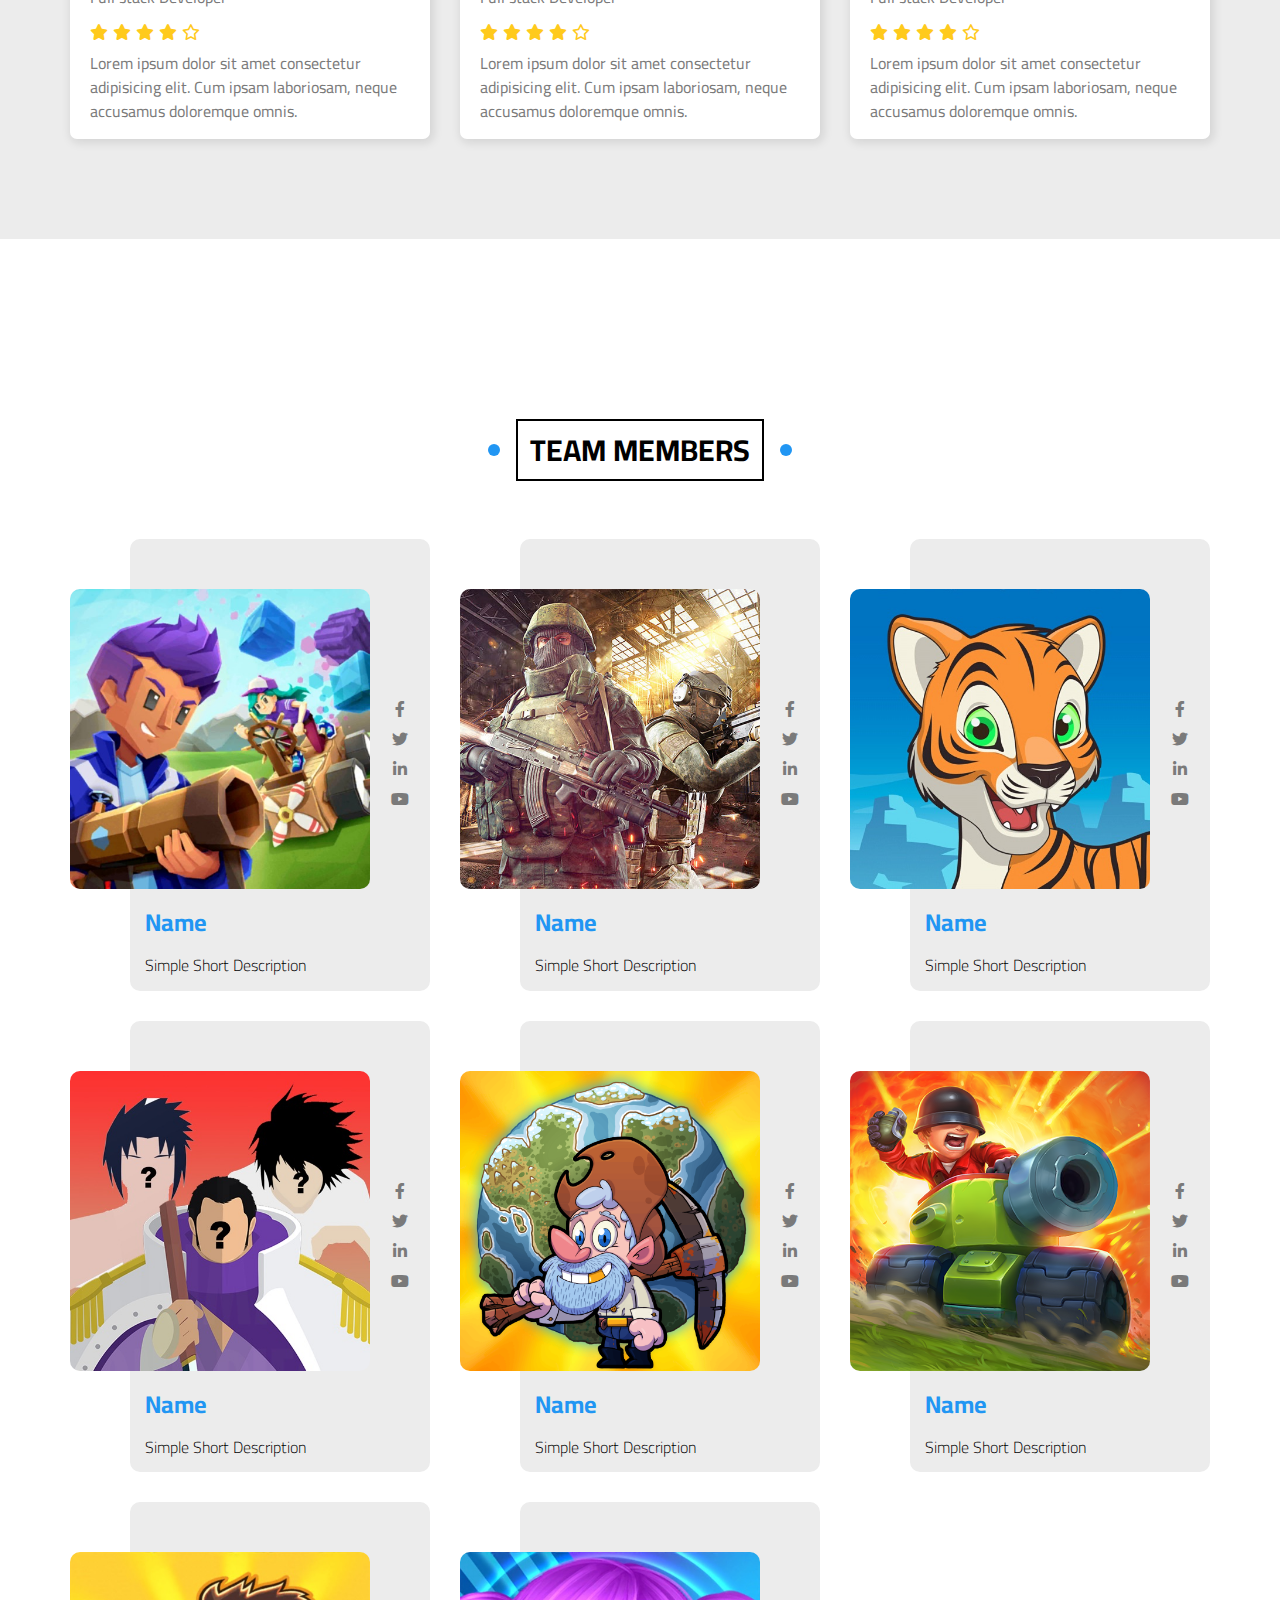
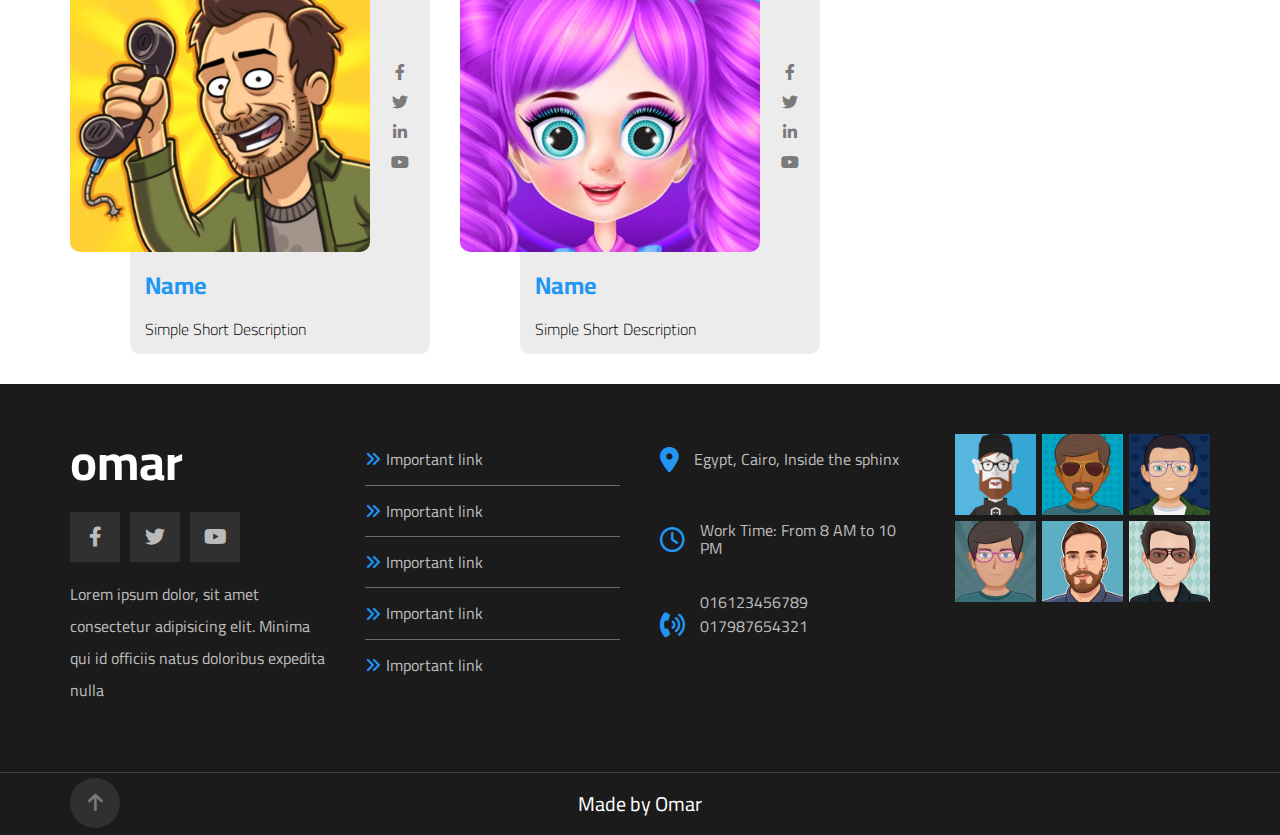
<file: first-real-website/index.html>
<!DOCTYPE html>
<html lang="en">
<head>
    <meta charset="UTF-8">
    <meta http-equiv="X-UA-Compatible" content="IE=edge">
    <meta name="viewport" content="width=device-width, initial-scale=1.0">
    <link rel="stylesheet" href="css/style.css">
    <link rel="stylesheet" href="css/normalize.css">
    <!-- Font awesome -->
    <link rel="stylesheet" href="css/all.min.css">
    <link rel="preconnect" href="https://fonts.googleapis.com">
    <!-- cairo font family -->
    <link rel="preconnect" href="https://fonts.gstatic.com" crossorigin>
    <link href="https://fonts.googleapis.com/css2?family=Cairo:wght@300;400;700&display=swap" rel="stylesheet">
    <script src="main.js"></script>
    <title>Omar</title>
</head>
<body>
<!-- Header START -->
    <header>
        <div class="container">
            <a href="index.html" class="logo">Omar</a>
            <ul class="nav">
                <li><a href="#articles" class="nav-a"><i class="fa-regular fa-newspaper header-icon"></i>Articles</a></li>
                <li><a href="#gallary" class="nav-a"><i class="fa-brands fa-slack header-icon"></i>Gallery</a></li>
                <li><a href="#features" class="nav-a"><i class="fa-solid fa-gear header-icon"></i>Features</a></li>
                <li class="other">
                    <span href="" class="nav-a"><i class="fa-solid fa-list header-icon"></i>Other Links</span>
<!-- Other Links START -->
                    <div class="other-links">

                        <img src="imags/megamenu.png" alt="">
                        <div class="links">
                            <ul>
                                <a href="#testimonials">
                                    <li><i class="fa-solid fa-pen-to-square"></i>
                                        <p class="links-p">Testimonials</p>
                                    </li></a>
                                <a href="#team-members">
                                    <li><i class="fa-brands fa-teamspeak"></i>
                                        <p class="links-p">Team Members</p>
                                    </li></a>
                                <a href="#footer">
                                    <li><i class="fa-solid fa-pager"></i></i>
                                        <p class="links-p">Footer</p>
                                    </li></a>
                                <a href="">
                                    <li><i class="fa-solid fa-circle-dot"></i></i>
                                        <p class="links-p">Null</p>
                                    </li></a>
                                <a href="">
                                    <li><i class="fa-solid fa-circle-dot"></i></i>
                                        <p class="links-p">Null</p>
                                    </li></a>
                            </ul>
                            <ul>
                                <a href="">
                                    <li><i class="fa-solid fa-circle-dot"></i></i>
                                        <p class="links-p">Null</p>
                                    </li></a>
                                <a href="">
                                    <li><i class="fa-solid fa-circle-dot"></i></i>
                                        <p class="links-p">Null</p>
                                    </li></a>
                                <a href="">
                                    <li><i class="fa-solid fa-circle-dot"></i></i>
                                        <p class="links-p">Null</p>
                                    </li></a>
                                <a href="">
                                    <li><i class="fa-solid fa-circle-dot"></i></i>
                                        <p class="links-p">Null</p>
                                    </li></a>
                                <a href="">
                                    <li><i class="fa-solid fa-circle-dot"></i></i>
                                        <p class="links-p">Null</p>
                                    </li></a>
                            </ul>
                        </div>

                     </div>
<!-- Other Links END -->
                </li>
            </ul>
        </div>
    </header>
<!-- Header END -->

<div class="none" id="upper-page"></div>

<!-- Section One START -->
    <section class="section-one">
        <div class="container">
            <div class="text">
                <div><h1 class="main">Welcome To My First Website</h1></div>
                <p class="p p-1">Here I'm going to show you the best thing I can make,</p>
                <p class="p p-2">I hope you enjoy it.</p>
                <p class="start-date">The Date of start: 12/10/2022</p>
            </div>
            <img src="imags/landing-image.png" alt="">
            <a href="#articles" class="arrow-down-a"><i class="fa-solid fa-chevron-down"></i></i></a>
        </div>
    </section>
<!-- Section One END -->

<!-- Section Two START -->
    <section class="section-two" id="articles">
        <div class="container">
            <span class="articles-button">Articles</span>
            <div class="cards-section">
                <div class="card">
                    <img src="imags/cat-01.jpg" alt="">
                    <h3>Test Title</h3>
                    <p>Lorem ipsum dolor sit amet, consectetur adipisicing elit. Laborum aspernatur</p>
                    <a href="">
                        <p class="read-more">
                            Read More
                        </p>
                        <i class="fa-solid fa-circle-arrow-right"></i>
                    </a>
                </div>
                <div class="card">
                    <img src="imags/cat-02.jpg" alt="">
                    <h3>Test Title</h3>
                    <p>Lorem ipsum dolor sit amet, consectetur adipisicing elit. Laborum aspernatur</p>
                    <a href="">
                        <p class="read-more">
                            Read More
                        </p>
                        <i class="fa-solid fa-circle-arrow-right"></i>
                    </a>
                </div>
                <div class="card">
                    <img src="imags/cat-03.jpg" alt="">
                    <h3>Test Title</h3>
                    <p>Lorem ipsum dolor sit amet, consectetur adipisicing elit. Laborum aspernatur</p>
                    <a href="">
                        <p class="read-more">
                            Read More
                        </p>
                        <i class="fa-solid fa-circle-arrow-right"></i>
                    </a>
                </div>
                <div class="card">
                    <img src="imags/cat-04.jpg" alt="">
                    <h3>Test Title</h3>
                    <p>Lorem ipsum dolor sit amet, consectetur adipisicing elit. Laborum aspernatur</p>
                    <a href="">
                        <p class="read-more">
                            Read More
                        </p>
                        <i class="fa-solid fa-circle-arrow-right"></i>
                    </a>
                </div>
                <div class="card">
                    <img src="imags/cat-05.jpg" alt="">
                    <h3>Test Title</h3>
                    <p>Lorem ipsum dolor sit amet, consectetur adipisicing elit. Laborum aspernatur</p>
                    <a href="">
                        <p class="read-more">
                            Read More
                        </p>
                        <i class="fa-solid fa-circle-arrow-right"></i>
                    </a>
                </div>
                <div class="card">
                    <img src="imags/cat-06.jpg" alt="">
                    <h3>Test Title</h3>
                    <p>Lorem ipsum dolor sit amet, consectetur adipisicing elit. Laborum aspernatur</p>
                    <a href="">
                        <p class="read-more">
                            Read More
                        </p>
                        <i class="fa-solid fa-circle-arrow-right"></i>
                    </a>
                </div>
                <div class="card">
                    <img src="imags/cat-07.jpg" alt="">
                    <h3>Test Title</h3>
                    <p>Lorem ipsum dolor sit amet, consectetur adipisicing elit. Laborum aspernatur</p>
                    <a href="">
                        <p class="read-more">
                            Read More
                        </p>
                        <i class="fa-solid fa-circle-arrow-right"></i>
                    </a>
                </div>
                <div class="card">
                    <img src="imags/cat-08.jpg" alt="">
                    <h3>Test Title</h3>
                    <p>Lorem ipsum dolor sit amet, consectetur adipisicing elit. Laborum aspernatur</p>
                    <a href="">
                        <p class="read-more">
                            Read More
                        </p>
                        <i class="fa-solid fa-circle-arrow-right"></i>
                    </a>
                </div>
            </div>
        </div>
    </section>
<!-- Section Two END -->

<!-- Gallary START -->
    <div class="gallary-section" id="gallary">
        <div class="container">
            <span class="gallary-button">gallary</span>
            <div class="images-place">
                <div class="image-box">
                    <img src="imags/gallery-01.png" alt="">
                </div>
                <div class="image-box">
                    <img src="imags/gallery-02.png" alt="">
                </div>
                <div class="image-box">
                    <img src="imags/gallery-03.jpg" alt="">
                </div>
                <div class="image-box">
                    <img src="imags/gallery-04.png" alt="">
                </div>
                <div class="image-box">
                    <img src="imags/gallery-05.jpg" alt="">
                </div>
                <div class="image-box">
                    <img src="imags/gallery-06.png" alt="">
                </div>
            </div>
        </div>
    </div>
<!-- Gallary END -->

<!-- Features START -->
    <div class="features-section" id="features">
        <div class="container">
            <span class="features-button">Features</span>
            <div class="cards-place">
                <div class="card">
                    <div class="img-div"><img src="imags/features-01.jpg" alt="" class="img-1"></div>
                    <h1 class="h1-1">Quality</h1>
                    <p>Lorem ipsum dolor, sit amet consectetur adipisicing elit. Minus omnis, est earum nostrum cumque maiores</p>
                    <a href="">
                        <div class="more-button more-button-1">More</div>
                    </a>
                </div>
                <div class="card">
                    <div class="img-div"><img src="imags/features-02.jpg" alt="" class="img-2"></div>
                    <h1 class="h1-2">Time</h1>
                    <p>Lorem ipsum dolor, sit amet consectetur adipisicing elit. Minus omnis, est earum nostrum cumque maiores</p>
                    <a href="">
                        <div class="more-button more-button-2">More</div>
                    </a>
                </div>
                <div class="card">
                    <div class="img-div"><img src="imags/features-03.jpg" alt="" class="img-3"></div>
                    <h1 class="h1-3">Passion</h1>
                    <p>Lorem ipsum dolor, sit amet consectetur adipisicing elit. Minus omnis, est earum nostrum cumque maiores</p>
                    <a href="">
                        <div class="more-button more-button-3">More</div>
                    </a>
                </div>
            </div>
        </div>
    </div>
<!-- Features END -->

<!-- Testimonials START -->
    <div class="testimonials-section" id="testimonials">
        <div class="container">
            <div class="testimonials-button">Testimonials</div>
            <div class="cards-box">
                <div class="card">
                    <img src="imags/avatar-01.png" alt="">
                    <h3>Omar Muhammed</h3>
                    <p>Full stack Developer</p>
                    <div class="stars"><i class="fa-solid fa-star"></i><i class="fa-solid fa-star"></i><i class="fa-solid fa-star"></i><i class="fa-solid fa-star"></i><i class="fa-solid fa-star"></i></div>
                    <p class="main-text">Lorem ipsum dolor sit amet consectetur adipisicing elit. Cum ipsam laboriosam, neque accusamus doloremque omnis.</p>
                </div>
                <div class="card">
                    <img src="imags/avatar-02.png" alt="">
                    <h3>Eyad Amr</h3>
                    <p>Full stack Developer</p>
                    <div class="stars"><i class="fa-solid fa-star"></i><i class="fa-solid fa-star"></i><i class="fa-solid fa-star"></i><i class="fa-solid fa-star"></i><i class="fa-regular fa-star"></i></div>
                    <p class="main-text">Lorem ipsum dolor sit amet consectetur adipisicing elit. Cum ipsam laboriosam, neque accusamus doloremque omnis.</p>
                </div>
                <div class="card">
                    <img src="imags/avatar-03.png" alt="">
                    <h3>Ammar Bahr</h3>
                    <p>Full stack Developer</p>
                    <div class="stars"><i class="fa-solid fa-star"></i><i class="fa-solid fa-star"></i><i class="fa-solid fa-star"></i><i class="fa-solid fa-star"></i><i class="fa-regular fa-star"></i></div>
                    <p class="main-text">Lorem ipsum dolor sit amet consectetur adipisicing elit. Cum ipsam laboriosam, neque accusamus doloremque omnis.</p>
                </div>
                <div class="card">
                    <img src="imags/avatar-04.png" alt="">
                    <h3>Abd El Wahhab</h3>
                    <p>Full stack Developer</p>
                    <div class="stars"><i class="fa-solid fa-star"></i><i class="fa-solid fa-star"></i><i class="fa-solid fa-star"></i><i class="fa-solid fa-star"></i><i class="fa-regular fa-star"></i></div>
                    <p class="main-text">Lorem ipsum dolor sit amet consectetur adipisicing elit. Cum ipsam laboriosam, neque accusamus doloremque omnis.</p>
                </div>
                <div class="card">
                    <img src="imags/avatar-05.png" alt="">
                    <h3>Abd El Rahman</h3>
                    <p>Full stack Developer</p>
                    <div class="stars"><i class="fa-solid fa-star"></i><i class="fa-solid fa-star"></i><i class="fa-solid fa-star"></i><i class="fa-solid fa-star"></i><i class="fa-regular fa-star"></i></div>
                    <p class="main-text">Lorem ipsum dolor sit amet consectetur adipisicing elit. Cum ipsam laboriosam, neque accusamus doloremque omnis.</p>
                </div>
                <div class="card">
                    <img src="imags/avatar-06.png" alt="">
                    <h3>Salim Sahir</h3>
                    <p>Full stack Developer</p>
                    <div class="stars"><i class="fa-solid fa-star"></i><i class="fa-solid fa-star"></i><i class="fa-solid fa-star"></i><i class="fa-solid fa-star"></i><i class="fa-regular fa-star"></i></div>
                    <p class="main-text">Lorem ipsum dolor sit amet consectetur adipisicing elit. Cum ipsam laboriosam, neque accusamus doloremque omnis.</p>
                </div>
            </div>
        </div>
    </div>
<!-- Testimonials END -->

<!-- team members START -->
    <div class="team-members-section" id="team-members">
        <div class="container">
            <div class="team-members-button">Team Members</div>
            <div class="cards-box">
                <div class="card">
                    <div class="img-icons">
                        <img src="imags/team-01.jpg" alt="">
                        <div class="icons-box">
                            <a href="https:www.facebook.com" target="_blank"><i class="fa-brands fa-facebook-f"></i></a>
                            <a href="https:www.twitter.com" target="_blank"><i class="fa-brands fa-twitter"></i></a>
                            <a href="https:www.linkedin.com" target="_blank"><i class="fa-brands fa-linkedin-in"></i></a>
                            <a href="https:www.youtube.com" target="_blank"><i class="fa-brands fa-youtube"></i></a>
                        </div>
                    </div>
                    <h2>Name</h2>
                    <p>Simple Short Description</p>
                </div>
                <div class="card">
                    <div class="img-icons">
                        <img src="imags/team-02.jpg" alt="">
                        <div class="icons-box">
                            <a href="https:www.facebook.com" target="_blank"><i class="fa-brands fa-facebook-f"></i></a>
                            <a href="https:www.twitter.com" target="_blank"><i class="fa-brands fa-twitter"></i></a>
                            <a href="https:www.linkedin.com" target="_blank"><i class="fa-brands fa-linkedin-in"></i></a>
                            <a href="https:www.youtube.com" target="_blank"><i class="fa-brands fa-youtube"></i></a>
                        </div>
                    </div>
                    <h2>Name</h2>
                    <p>Simple Short Description</p>
                </div>
                <div class="card">
                    <div class="img-icons">
                        <img src="imags/team-03.jpg" alt="">
                        <div class="icons-box">
                            <a href="https:www.facebook.com" target="_blank"><i class="fa-brands fa-facebook-f"></i></a>
                            <a href="https:www.twitter.com" target="_blank"><i class="fa-brands fa-twitter"></i></a>
                            <a href="https:www.linkedin.com" target="_blank"><i class="fa-brands fa-linkedin-in"></i></a>
                            <a href="https:www.youtube.com" target="_blank"><i class="fa-brands fa-youtube"></i></a>
                        </div>
                    </div>
                    <h2>Name</h2>
                    <p>Simple Short Description</p>
                </div>
                <div class="card">
                    <div class="img-icons">
                        <img src="imags/team-04.jpg" alt="">
                        <div class="icons-box">
                            <a href="https:www.facebook.com" target="_blank"><i class="fa-brands fa-facebook-f"></i></a>
                            <a href="https:www.twitter.com" target="_blank"><i class="fa-brands fa-twitter"></i></a>
                            <a href="https:www.linkedin.com" target="_blank"><i class="fa-brands fa-linkedin-in"></i></a>
                            <a href="https:www.youtube.com" target="_blank"><i class="fa-brands fa-youtube"></i></a>
                        </div>
                    </div>
                    <h2>Name</h2>
                    <p>Simple Short Description</p>
                </div>
                <div class="card">
                    <div class="img-icons">
                        <img src="imags/team-05.png" alt="">
                        <div class="icons-box">
                            <a href="https:www.facebook.com" target="_blank"><i class="fa-brands fa-facebook-f"></i></a>
                            <a href="https:www.twitter.com" target="_blank"><i class="fa-brands fa-twitter"></i></a>
                            <a href="https:www.linkedin.com" target="_blank"><i class="fa-brands fa-linkedin-in"></i></a>
                            <a href="https:www.youtube.com" target="_blank"><i class="fa-brands fa-youtube"></i></a>
                        </div>
                    </div>
                    <h2>Name</h2>
                    <p>Simple Short Description</p>
                </div>
                <div class="card">
                    <div class="img-icons">
                        <img src="imags/team-06.png" alt="">
                        <div class="icons-box">
                            <a href="https:www.facebook.com" target="_blank"><i class="fa-brands fa-facebook-f"></i></a>
                            <a href="https:www.twitter.com" target="_blank"><i class="fa-brands fa-twitter"></i></a>
                            <a href="https:www.linkedin.com" target="_blank"><i class="fa-brands fa-linkedin-in"></i></a>
                            <a href="https:www.youtube.com" target="_blank"><i class="fa-brands fa-youtube"></i></a>
                        </div>
                    </div>
                    <h2>Name</h2>
                    <p>Simple Short Description</p>
                </div>
                <div class="card">
                    <div class="img-icons">
                        <img src="imags/team-07.jpg" alt="">
                        <div class="icons-box">
                            <a href="https:www.facebook.com" target="_blank"><i class="fa-brands fa-facebook-f"></i></a>
                            <a href="https:www.twitter.com" target="_blank"><i class="fa-brands fa-twitter"></i></a>
                            <a href="https:www.linkedin.com" target="_blank"><i class="fa-brands fa-linkedin-in"></i></a>
                            <a href="https:www.youtube.com" target="_blank"><i class="fa-brands fa-youtube"></i></a>
                        </div>
                    </div>
                    <h2>Name</h2>
                    <p>Simple Short Description</p>
                </div>
                <div class="card">
                    <div class="img-icons">
                        <img src="imags/team-08.jpg" alt="">
                        <div class="icons-box">
                            <a href="https:www.facebook.com" target="_blank"><i class="fa-brands fa-facebook-f"></i></a>
                            <a href="https:www.twitter.com" target="_blank"><i class="fa-brands fa-twitter"></i></a>
                            <a href="https:www.linkedin.com" target="_blank"><i class="fa-brands fa-linkedin-in"></i></a>
                            <a href="https:www.youtube.com" target="_blank"><i class="fa-brands fa-youtube"></i></a>
                        </div>
                    </div>
                    <h2>Name</h2>
                    <p>Simple Short Description</p>
                </div>
            </div>
        </div>
    </div>
<!-- team members END -->
<!-- footer START -->
    <footer id="footer">
        <div class="container">
            <div class="main-div">
                <div class="div-1">
                    <h1>omar</h1>
                    <div class="social-divs">
                        <a><i class="fa-brands fa-facebook-f footer-social"></i></a>
                        <a><i class="fa-brands fa-twitter footer-social"></i></a>
                        <a><i class="fa-brands fa-youtube footer-social"></i></a>
                    </div>
                    <p class="main-p">Lorem ipsum dolor, sit amet consectetur adipisicing elit. Minima qui id officiis natus doloribus expedita nulla</p>
                </div>
                <div class="div-2">
                    <div><a href=""><i class="fa-solid fa-angles-right"></i><p>Important link</p></a></div>
                    <div><a href=""><i class="fa-solid fa-angles-right"></i><p>Important link</p></a></div>
                    <div><a href=""><i class="fa-solid fa-angles-right"></i><p>Important link</p></a></div>
                    <div><a href=""><i class="fa-solid fa-angles-right"></i><p>Important link</p></a></div>
                    <div><a href=""><i class="fa-solid fa-angles-right"></i><p>Important link</p></a></div>
                </div>
                <div class="div-3">
                    <div><i class="fa-solid fa-location-dot"></i><p>Egypt, Cairo, Inside the sphinx</p></div>
                    <div><i class="fa-regular fa-clock"></i><p>Work Time: From 8 AM to 10 PM</p></div>
                    <div><i class="fa-solid fa-phone-volume"></i><div><p>016123456789</p><p>017987654321</p></div></div>
                </div>
                <div class="div-4">
                    <img src="imags/avatar-01.png" alt="">
                    <img src="imags/avatar-02.png" alt="">
                    <img src="imags/avatar-03.png" alt="">
                    <img src="imags/avatar-04.png" alt="">
                    <img src="imags/avatar-05.png" alt="">
                    <img src="imags/avatar-06.png" alt="">
                </div>
            </div>
        </div>
        <div class="container">
                <div class="last-div">
                <a href="#upper-page" class="container"><i class="fa-solid fa-arrow-up"></i></a><p>Made by Omar</p>
            </div>
        </div>
    </footer>
<!-- footer END -->

<!-- MADE BY ME -->
</body>
</html>
</file>
<file: css/style.css>
/* Global rules START */
* {
    box-sizing: border-box;
    -webkit-box-sizing: border-box;
    -moz-box-sizing: border-box;
}

:root {
    --main-color: #2196f3;
    --main-color-hover: #41aaff;
    --secound-color: rgb(122, 122, 122);
    --main-transition: 0.3s;
    --section-background: #ececec;
}

html {
    scroll-behavior: smooth;
}

body {
    font-family: "Cairo", sans-serif;
}

ul {
    list-style: none;
    margin: 0;
    padding: 0;
}

a {
    text-decoration: none;
}

.container {
    padding: 0 15px;
    margin: 0 auto;
}

/* small */
@media (min-width: 768px) {
    .container {
        width: 750px;
    }
}

/* medium */
@media (min-width: 992px) {
    .container {
        width: 970px;
    }
}

/* large */
@media (min-width: 1200px) {
    .container {
        width: 1170px;
    }
}

/* Global rules END */

/* Global animation START */
@keyframes button-before {
    50% {
        left: 0;
        width: 12px;
        height: 12px;
    }

    100% {
        width: 100%;
        height: 100%;
        left: 0;
        border-radius: 0;
    }
}

/* Global animation END */

.none {
    height: 70px;
    display: block;
}

/* Header START */
header {
    display: flex;
    position: fixed;
    width: 100%;
    height: 70px;
    background-color: white;
    box-shadow: 0 0 10px #ddd;
    -webkit-box-shadow: 0 0 10px #ddd;
    -moz-box-shadow: 0 0 10px #ddd;
    z-index: 10;
}

header .container {
    display: flex;
    justify-content: space-between;
    flex-wrap: wrap;
}

.logo {
    display: flex;
    color: var(--main-color);
    font-weight: bold;
    font-size: 25px;
    height: 70px;
    justify-content: center;
    align-items: center;
}

header .nav {
    display: flex;
}

header ul .nav-a {
    display: flex;
    height: 70px;
    padding: 0 30px;
    font-size: 18px;
    font-weight: 300px;
    color: black;
    position: relative;
    overflow: hidden;
    justify-content: center;
    align-items: center;
    transition: var(--main-transition);
    cursor: pointer;
}

header ul .nav-a::before {
    content: "";
    background-color: var(--main-color);
    width: 100%;
    height: 4px;
    position: absolute;
    left: -100%;
    top: 0px;
    transition: var(--main-transition);
}

header ul .nav-a:hover {
    background-color: #fafafa;
    color: var(--main-color);
}

header ul .nav-a:hover::before {
    left: 0px;
}

.header-icon {
    color: black;
}

header .nav .header-icon {
    padding-right: 10px;
}

header ul .nav-a:hover .header-icon {
    color: var(--main-color);
}

@media (max-width: 767px) {
    .logo {
        width: 100%;
        height: 45px;
    }

    header ul .nav-a {
        padding: 10px;
        font-size: 14px;
        height: 40px;
    }

    header .nav {
        margin: 0 auto;
    }

    header {
        height: fit-content;
    }
}

/* Header END */

/* Other Links START */
header .nav .other:hover .other-links {
    top: 100%;
    display: flex;
}

.other-links {
    width: 100%;
    height: 350px;
    justify-content: space-around;
    padding: 20px;
    background-color: white;
    border-bottom: 3px solid var(--main-color);
    border-top: 1px solid #ddd;
    left: 0;
    transition: var(--main-transition);
    position: absolute;
    top: calc(100% + 70px);
    display: none;
    z-index: 1;
}

.other-links img {
    margin: auto;
}

.links {
    display: flex;
    width: 50%;
    height: 85%;
    margin: auto;
    justify-content: space-between;
}

.links ul {
    width: 47%;
}

.links ul li {
    display: flex;
    height: calc(100% / 5);
    align-items: center;
    border-bottom: 1px solid #ebebeb;
    position: relative;
    cursor: pointer;
}

.links ul li:last-child {
    border-bottom: none;
}

.links ul li::before {
    content: "";
    width: 0%;
    height: 100%;
    background-color: rgb(247, 247, 247);
    position: absolute;
    z-index: -1;
    opacity: 0;
    transition: var(--main-transition);
}

.links ul li:hover::before {
    opacity: 1;
    width: 100%;
}

.links ul li p {
    color: var(--main-color);
    font-size: 18px;
    font-weight: bold;
    transition: var(--main-transition);
}

.links ul li i {
    padding-left: 10px;
}

.links ul li:hover .links-p {
    color: var(--main-color-hover);
}

.links ul li:hover .fa-brands {
    color: var(--main-color-hover);
}

.links ul li:hover .fa-solid {
    color: var(--main-color-hover);
}

.other-links .links ul .fa-brands,
.other-links .links ul .fa-solid {
    color: var(--main-color);
    padding-right: 10px;
    font-size: 20px;
}

@media (max-width: 1200px) {
    .links {
        width: 60%;
    }

    .other-links img {
        max-width: 400px;
        padding-right: 30px;
    }
}

@media (max-width: 991px) {
    .other-links img {
        display: none;
    }

    .other-links {
        width: 100%;
        padding-bottom: 0;
        height: 300px;
    }

    .links {
        width: 90%;
        margin: 0;
        height: 95%;
    }
}

@media (max-width: 767px) {
    .other-links img {
        display: none;
    }

    .other-links {
        padding: 0;
        height: fit-content;
        width: 100vh;
        left: 0;
    }

    .links {
        display: block;
        width: 100%;
        margin: 0;
    }

    .links ul li {
        width: 100vw;
        font-size: 30px;
        padding: 15px;
        padding-left: 20px;
    }
}

@media (min-width: 768px) {
    header .container {
        position: relative;
    }
}

/* Other Links END */

/* Section One START */
.section-one {
    display: flex;
    align-items: center;
    height: calc(100vh - 70px);
    position: relative;
    overflow: hidden;
}

.section-one::before {
    content: "";
    background-color: #ececec;
    width: 100vw;
    height: 100%;
    position: absolute;
    z-index: -2;
    transform: skewY(-6deg);
    transform-origin: top left;
}

.section-one .container {
    display: flex;
    align-items: center;
    margin-bottom: 150px;
}

.section-one h1 {
    color: var(--main-color);
    font-size: 40px;
}

.section-one .p {
    color: #686868;
    font-size: 20px;
    max-width: 400px;
    line-height: 1.5;
}

.start-date {
    color: var(--secound-color);
    font-size: 15px;
    max-width: 400px;
}

.section-one img {
    position: relative;
    width: 600px;
    animation: up-and-down-large 5s linear infinite;
}

.section-one .fa-chevron-down {
    color: var(--main-color);
    font-size: 30px;
    position: absolute;
    bottom: 20px;
    left: calc(50vw);
    transform: translateX(-50%);
    z-index: 1;
    animation: arrow-down-animation 2s infinite;
}

@media (max-width: 991px) {
    .section-one img {
        position: absolute;
        right: -50px;
        bottom: 270px;
        opacity: 0.9;
        z-index: -1;
        animation: up-and-down-medium 5s linear infinite;
    }
}

@media (max-width: 767px) {
    .section-one img {
        width: 100%;
        position: absolute;
        right: -30px;
        bottom: 240px;
    }

    .section-one h1 {
        font-size: 26px;
    }

    .section-one .p {
        font-size: 14;
        line-height: 25px;
    }

    .start-date {
        font-size: 10px;
    }

    .text {
        text-align: center;
    }

    .section-one .container {
        justify-content: center;
    }
}

@media (min-width: 768px) {
    .section-one::after {
        content: "";
        background-color: rgb(214, 214, 214);
        width: 100vw;
        height: 100%;
        position: absolute;
        z-index: -3;
        transform: skewY(-3deg);
        transform-origin: top left;
    }
}

@media (max-width: 992px) {
    .fa-chevron-down {
        animation: arrow-down-animation-phone 2s infinite;
    }
}

@keyframes up-and-down-large {

    0%,
    100% {
        top: 0;
    }

    50% {
        top: -50px;
    }
}

@keyframes up-and-down-medium {

    0%,
    100% {
        bottom: 270px;
    }

    50% {
        bottom: 320px;
    }
}

@keyframes up-and-down-small {

    0%,
    100% {
        bottom: 240px;
    }

    50% {
        bottom: 290px;
    }
}

@keyframes arrow-down-animation {

    0%,
    10%,
    20%,
    30%,
    50%,
    70%,
    80%,
    90%,
    100% {
        bottom: 35px;
    }

    40%,
    60% {
        bottom: 20px;
    }
}

@keyframes arrow-down-animation-phone {

    0%,
    10%,
    20%,
    30%,
    50%,
    70%,
    80%,
    90%,
    100% {
        bottom: 170px;
    }

    40%,
    60% {
        bottom: 150px;
    }
}

/* Section One END */

/* Section Two START */
.section-two {
    position: relative;
    padding-top: 200px;
    margin-top: 100px;
}

.section-two .container {
    display: flex;
    justify-content: center;
}

.section-two .articles-button {
    display: flex;
    text-transform: uppercase;
    border: 2px solid black;
    font-size: 30px;
    font-weight: bold;
    padding: 12px;
    position: absolute;
    top: 80px;
}

.section-two .articles-button::before {
    content: "";
    background-color: var(--main-color);
    width: 12px;
    height: 12px;
    border-radius: 50%;
    position: absolute;
    left: -30px;
    top: 50%;
    transform: translateY(-50%);
    z-index: -1;
}

.section-two .articles-button::after {
    content: "";
    background-color: var(--main-color);
    width: 12px;
    height: 12px;
    border-radius: 50%;
    position: absolute;
    right: -30px;
    top: 50%;
    transform: translateY(-50%);
    z-index: -1;
}

.section-two .articles-button:hover::before {
    animation: button-before 0.5s linear forwards;
}

.section-two .articles-button:hover::after {
    animation: button-after 0.5s linear forwards;
}

.section-two .articles-button:hover {
    border: 2px solid white;
    color: white;
    transition-delay: 0.5s;
}

.container .cards-section {
    width: 100%;
    display: grid;
    grid-template-columns: repeat(auto-fill, minmax(250px, 1fr));
    gap: 30px;
}

.section-two .card {
    box-shadow: 2px 2px 10px 2px rgba(0, 0, 0, 0.1);
    -webkit-box-shadow: 2px 2px 10px 2px rgba(0, 0, 0, 0.1);
    -moz-box-shadow: 2px 2px 10px 2px rgba(0, 0, 0, 0.1);
    border-radius: 10px;
    overflow: hidden;
    transition: var(--main-transition);
    background-color: white;
}

.section-two .card:hover {
    transform: translateY(-10px);
    box-shadow: 2px 2px 10px 2px rgba(0, 0, 0, 0.3);
    -webkit-box-shadow: 2px 2px 10px 2px rgba(0, 0, 0, 0.3);
    -moz-box-shadow: 2px 2px 10px 2px rgba(0, 0, 0, 0.3);
}

.section-two .card:hover .fa-circle-arrow-right {
    animation: cards-arrow-right 0.7s linear infinite;
}

.section-two .card img {
    width: 100%;
}

.section-two .card h3,
.section-two .card p {
    margin: 0;
    padding: 10px 20px;
    line-height: 1.5;
}

.section-two .card p {
    color: var(--secound-color);
    border-bottom: 1px solid #ddd;
    padding-bottom: 20px;
}

.section-two .card h3 {
    padding: 10px 20px 0 20px;
}

.section-two .card a {
    display: flex;
    align-items: center;
    justify-content: space-between;
}

.section-two .card .read-more {
    padding: 20px;
    color: var(--main-color);
    font-weight: bold;
    border-bottom: 0;
}

.section-two .fa-circle-arrow-right {
    color: var(--main-color);
    padding-right: 20px;
    font-size: 15px;
}

@keyframes button-after {
    50% {
        right: 0;
        width: 12px;
        height: 12px;
    }

    100% {
        width: 100%;
        height: 100%;
        right: 0;
        border-radius: 0;
    }
}

@keyframes cards-arrow-right {
    0% {
        transform: translateX(0);
    }

    100% {
        transform: translateX(10px);
    }
}

/* Section Two END */

/* Gallary START */
.gallary-section {
    padding-top: 200px;
    padding-bottom: 100px;
    margin-top: 100px;
    position: relative;
    background-color: var(--section-background);
}

.gallary-section .container {
    display: flex;
    justify-content: center;
}

.gallary-section .gallary-button {
    text-transform: uppercase;
    border: 2px solid black;
    font-size: 30px;
    font-weight: bold;
    padding: 12px;
    position: absolute;
    top: 80px;
    z-index: 1;
}

.gallary-section .gallary-button::before {
    content: "";
    background-color: var(--main-color);
    width: 12px;
    height: 12px;
    border-radius: 50%;
    position: absolute;
    left: -30px;
    top: 50%;
    transform: translateY(-50%);
    z-index: -1;
}

.gallary-section .gallary-button::after {
    content: "";
    background-color: var(--main-color);
    width: 12px;
    height: 12px;
    border-radius: 50%;
    position: absolute;
    right: -30px;
    top: 50%;
    transform: translateY(-50%);
    z-index: -1;
}

.gallary-section .gallary-button:hover::before {
    animation: button-before 0.5s linear forwards;
}

.gallary-section .gallary-button:hover::after {
    animation: button-after 0.5s linear forwards;
}

.gallary-section .gallary-button:hover {
    border: 2px solid white;
    color: white;
    transition-delay: 0.5s;
}

.images-place {
    display: grid;
    grid-template-columns: repeat(auto-fill, minmax(300px, 1fr));
    gap: 30px;
    width: 100%;
}

.image-box {
    overflow: hidden;
    border: 15px solid white;
    box-shadow: 2px 2px 10px 2px rgba(0, 0, 0, 0.1);
    -webkit-box-shadow: 2px 2px 10px 2px rgba(0, 0, 0, 0.1);
    -moz-box-shadow: 2px 2px 10px 2px rgba(0, 0, 0, 0.1);
    background-color: white;
}

.image-box img {
    width: 100%;
    transition: var(--main-transition);
}

.image-box img:hover {
    transform: rotate(5deg) scale(1.1);
}

/* Gallary END */

/* Features START */
.features-section {
    padding-top: 200px;
    padding-bottom: 100px;
    margin-top: 100px;
    position: relative;
}

.features-section .container {
    display: flex;
    justify-content: center;
}

.features-section .features-button {
    text-transform: uppercase;
    border: 2px solid black;
    font-size: 30px;
    font-weight: bold;
    padding: 12px;
    position: absolute;
    top: 80px;
    z-index: 1;
}

.features-section .features-button::before {
    content: "";
    background-color: var(--main-color);
    width: 12px;
    height: 12px;
    border-radius: 50%;
    position: absolute;
    left: -30px;
    top: 50%;
    transform: translateY(-50%);
    z-index: -1;
}

.features-section .features-button::after {
    content: "";
    background-color: var(--main-color);
    width: 12px;
    height: 12px;
    border-radius: 50%;
    position: absolute;
    right: -30px;
    top: 50%;
    transform: translateY(-50%);
    z-index: -1;
}

.features-section .features-button:hover::before {
    animation: button-before 0.5s linear forwards;
}

.features-section .features-button:hover::after {
    animation: button-after 0.5s linear forwards;
}

.features-section .features-button:hover {
    border: 2px solid white;
    color: white;
    transition-delay: 0.5s;
}

.features-section .cards-place {
    display: grid;
    grid-template-columns: repeat(auto-fill, minmax(300px, 1fr));
    gap: 30px;
}

.features-section .card {
    display: flex;
    justify-content: center;
    flex-wrap: wrap;
    border: 1px solid #ddd;
}

.features-section .card img {
    width: 100%;
    position: relative;
}

.features-section .card img::before {
    content: "";
    width: 100%;
    height: 100%;
    position: absolute;
    top: 0;
    left: 0;
    transition: var(--main-transition);
    background-color: yellow;
}

.features-section .card .img-1::before {
    background-color: rgb(255, 63, 57);
}

.features-section .card .img-2::before {
    background-color: rgb(54, 155, 141);
}

.features-section .card .img-3::before {
    background-color: rgb(32, 163, 250);
}

.features-section .card h1 {
    font-size: 38px;
    padding-bottom: 15px;
}

.features-section .card .h1-1 {
    border-bottom: 5px solid rgb(255, 63, 57);
}

.features-section .card .h1-2 {
    border-bottom: 5px solid rgb(54, 155, 141);
}

.features-section .card .h1-3 {
    border-bottom: 5px solid rgb(32, 163, 250);
}

.features-section .card p {
    text-align: center;
    line-height: 2;
    font-size: 20px;
    color: var(--secound-color);
}

.features-section .card .more-button {
    border-radius: 5px;
    padding: 10px 30px;
    font-size: 20px;
    font-weight: bold;
    margin-bottom: 30px;
    position: relative;
    transition: var(--main-transition);
}

.features-section .card .more-button::before {
    content: "";
    width: 0%;
    height: 100%;
    position: absolute;
    top: 0;
    left: 0;
    transition: var(--main-transition);
    z-index: -1;
}

.features-section .card .more-button-1::before {
    background-color: rgb(255, 63, 57);
}

.features-section .card .more-button-2::before {
    background-color: rgb(54, 155, 141);
}

.features-section .card .more-button-3::before {
    background-color: rgb(32, 163, 250);
}

.features-section .card:hover .more-button::before {
    width: 100%;
}

.features-section .card:hover .more-button {
    color: white;
}

.features-section .card .more-button-1 {
    border: 3px solid rgb(255, 63, 57);
    color: rgb(255, 63, 57);
}

.features-section .card .more-button-2 {
    border: 3px solid rgb(54, 155, 141);
    color: rgb(54, 155, 141);
}

.features-section .card .more-button-3 {
    border: 3px solid rgb(32, 163, 250);
    color: rgb(32, 163, 250);
}

/* Features END */

/* Testimonials START */
.testimonials-section {
    background-color: var(--section-background);
    padding-top: 200px;
    padding-bottom: 100px;
    position: relative;
}

.testimonials-section .container {
    display: flex;
    justify-content: center;
}

.testimonials-section .testimonials-button {
    text-transform: uppercase;
    border: 2px solid black;
    font-size: 30px;
    font-weight: bold;
    padding: 12px;
    position: absolute;
    top: 80px;
    z-index: 1;
}

.testimonials-section .testimonials-button::before {
    content: "";
    background-color: var(--main-color);
    width: 12px;
    height: 12px;
    border-radius: 50%;
    position: absolute;
    left: -30px;
    top: 50%;
    transform: translateY(-50%);
    z-index: -1;
}

.testimonials-section .testimonials-button::after {
    content: "";
    background-color: var(--main-color);
    width: 12px;
    height: 12px;
    border-radius: 50%;
    position: absolute;
    right: -30px;
    top: 50%;
    transform: translateY(-50%);
    z-index: -1;
}

.testimonials-section .testimonials-button:hover::before {
    animation: button-before 0.5s linear forwards;
}

.testimonials-section .testimonials-button:hover::after {
    animation: button-after 0.5s linear forwards;
}

.testimonials-section .testimonials-button:hover {
    border: 2px solid white;
    color: white;
    transition-delay: 0.5s;
}

.testimonials-section .cards-box {
    display: grid;
    grid-template-columns: repeat(auto-fill, minmax(300px, 1fr));
    gap: 30px;
    width: 100%;
}

.testimonials-section .card {
    background-color: white;
    border-radius: 7px;
    padding-right: 20px;
    padding-left: 20px;
    position: relative;
    box-shadow: 2px 2px 10px 2px rgba(0, 0, 0, 0.1);
    -webkit-box-shadow: 2px 2px 10px 2px rgba(0, 0, 0, 0.1);
    -moz-box-shadow: 2px 2px 10px 2px rgba(0, 0, 0, 0.1);
}

.testimonials-section .card img {
    position: absolute;
    top: 0;
    right: -10px;
    transform: translateY(-50%);
    border-radius: 50%;
    width: 100px;
    border: 10px solid var(--section-background);

}

.testimonials-section .card h3 {
    margin-bottom: 0;
}

.testimonials-section .card .fa-star {
    color: rgb(255, 202, 28);
    margin-left: 5px;
}

.testimonials-section .card .fa-star:first-child {
    margin-left: 0;
}

.testimonials-section .card p {
    color: var(--secound-color);
    margin-top: 10px;
}

.testimonials-section .card .main-text {
    line-height: 1.5;
}

/* Testimonials END */

/* Team Members START */
.team-members-section {
    position: relative;
    padding-top: 200px;
    margin-top: 100px;
}

.team-members-section .container {
    display: flex;
    justify-content: center;
}

.team-members-section .team-members-button {
    display: flex;
    text-transform: uppercase;
    border: 2px solid black;
    font-size: 30px;
    font-weight: bold;
    padding: 12px;
    position: absolute;
    top: 80px;
}

.team-members-section .team-members-button::before {
    content: "";
    background-color: var(--main-color);
    width: 12px;
    height: 12px;
    border-radius: 50%;
    position: absolute;
    left: -30px;
    top: 50%;
    transform: translateY(-50%);
    z-index: -1;
}

.team-members-section .team-members-button::after {
    content: "";
    background-color: var(--main-color);
    width: 12px;
    height: 12px;
    border-radius: 50%;
    position: absolute;
    right: -30px;
    top: 50%;
    transform: translateY(-50%);
    z-index: -1;
}

.team-members-section .team-members-button:hover::before {
    animation: button-before 0.5s linear forwards;
}

.team-members-section .team-members-button:hover::after {
    animation: button-after 0.5s linear forwards;
}

.team-members-section .team-members-button:hover {
    border: 2px solid white;
    color: white;
    transition-delay: 0.5s;
}

.team-members-section .container .cards-box {
    width: 100%;
    display: grid;
    grid-template-columns: repeat(auto-fill, minmax(300px, 1fr));
    gap: 30px;
}

.team-members-section .card {
    border-radius: 10px;
    width: 100%;
    position: relative;
}

.team-members-section .card::before {
    content: "";
    height: 100%;
    width: calc(100% - 60px);
    background-color: var(--section-background);
    position: absolute;
    top: 0;
    right: 0;
    border-radius: 10px;
    z-index: -2;
}

.team-members-section .card::after {
    content: "";
    height: 100%;
    width: 0;
    border-radius: 10px;
    position: absolute;
    top: 0;
    right: 0;
    z-index: -1;
    background-color: #ddd;
    transition: var(--main-transition);
}

.team-members-section .card:hover::after {
    width: calc(100% - 60px);
}

.team-members-section .card:hover .img-icons img {
    filter: grayscale(100%);
}

.team-members-section .card .img-icons {
    display: flex;
    width: 100%;
    position: relative;
    padding-top: 50px;
}

.team-members-section .card .img-icons .icons-box {
    display: flex;
    justify-content: center;
    flex-direction: column;
    width: 60px;
}

.team-members-section .card .img-icons img {
    width: calc(100% - 60px);
    border-radius: 10px;
    transition: var(--main-transition);
    position: relative;
}

.team-members-section .card .img-icons .icons-box i {
    color: var(--secound-color);
    padding-top: 30px;
}

.team-members-section .card .img-icons .icons-box a {
    width: 60px;
    height: 30px;
    display: flex;
    align-items: center;
    justify-content: center;

}

.team-members-section .card .icons-box a:hover i {
    color: var(--main-color);
}

.team-members-section .card h2,
.team-members-section .card p {
    padding-left: 75px;
}

.team-members-section .card h2 {
    color: var(--main-color);
}

.team-members-section .card p {
    font-weight: 300;
}

/* Team Members END */
</file>
<file: download-website/global/global.css>
* {
  box-sizing: border-box;
  -webkit-box-sizing: border-box;
  -moz-box-sizing: border-box;
}

html {
  scroll-behavior: smooth;
}

ul {
  list-style: none;
  margin: 0;
  padding: 0;
}

a {
  text-decoration: none;
}

.container {
  padding: 0 15px;
  margin: 0 auto;
}

/* small */
@media (min-width: 768px) {
  .container {
    width: 750px;
  }
}

/* medium */
@media (min-width: 992px) {
  .container {
    width: 970px;
  }
}

/* large */
@media (min-width: 1200px) {
  .container {
    width: 1170px;
  }
}
</file>
<file: download-website/css/main.css>
body{font-family:"Teko",sans-serif;background-color:rgb(247,247,247)}*{-webkit-transition:0.3s;transition:0.3s}header{display:-webkit-box;display:-ms-flexbox;display:flex;-webkit-box-shadow:0 0 10px #ddd;box-shadow:0 0 10px #ddd;background-color:white;height:70px;font-size:25px;color:#bbbbbb}header .container{display:-webkit-box;display:-ms-flexbox;display:flex;-webkit-box-orient:horizontal;-webkit-box-direction:normal;-ms-flex-direction:row;flex-direction:row;-webkit-box-align:center;-ms-flex-align:center;align-items:center;-webkit-box-pack:justify;-ms-flex-pack:justify;justify-content:space-between}header .logo{font-size:30px;font-weight:bold}header .logo .logo-span{color:#7122f1}header ul{display:-webkit-box;display:-ms-flexbox;display:flex;-webkit-box-orient:horizontal;-webkit-box-direction:normal;-ms-flex-direction:row;flex-direction:row;-webkit-box-pack:end;-ms-flex-pack:end;justify-content:flex-end}header ul li a{font-weight:400;margin-right:100px;color:#891ae4}header ul li a:hover{color:#b821f3}section{display:-webkit-box;display:-ms-flexbox;display:flex;-webkit-box-align:center;-ms-flex-align:center;align-items:center;-webkit-box-pack:center;-ms-flex-pack:center;justify-content:center;height:100vh;position:relative;font-size:25px;color:#bbbbbb}section .right{z-index:-1;position:absolute;top:0;right:0;height:50%}section .left{z-index:-1;position:absolute;top:0;left:0;height:40%}section .bottom{z-index:-1;position:absolute;bottom:0;left:0;height:10%}section .search{display:-webkit-box;display:-ms-flexbox;display:flex;margin-bottom:400px;border-radius:25px;-webkit-box-shadow:0 0 10px #ddd;box-shadow:0 0 10px #ddd}section .search input{color:rgb(102,102,102);outline:none;width:450px;height:50px;padding:20px;border:none;border-radius:25px;border-top-right-radius:0;border-bottom-right-radius:0;padding:0 15px;margin:0}section .search button{height:50px;width:60px;outline:none;background-color:#eee;border:none;border-radius:25px;border-top-left-radius:0;border-bottom-left-radius:0;margin:0;display:-webkit-box;display:-ms-flexbox;display:flex;-webkit-box-pack:center;-ms-flex-pack:center;justify-content:center;-webkit-box-align:center;-ms-flex-align:center;align-items:center}section .search button:hover{cursor:pointer;background-color:#ddd}section .search button i{color:#891ae4;font-size:20px}footer{background-color:#1b1b1b}footer .main-div{display:-ms-grid;display:grid;grid-template-columns:repeat(auto-fill,minmax(250px,1fr));gap:40px;padding:50px 0 50px 0;font-size:20px;color:#bbbbbb}footer .div-1 h1{font-size:60px;color:white}footer .div-1 .social-divs{display:-webkit-box;display:-ms-flexbox;display:flex}footer .div-1 .social-divs a{background-color:#303030;width:50px;height:50px;display:-webkit-box;display:-ms-flexbox;display:flex;-webkit-box-pack:center;-ms-flex-pack:center;justify-content:center;-webkit-box-align:center;-ms-flex-align:center;align-items:center;margin-right:10px;cursor:pointer}footer .div-1 .social-divs a:hover{background-color:#0098d4}footer .div-1 .social-divs a:hover:first-child{background-color:#0045a0}footer .div-1 .social-divs a:hover:last-child{background-color:#a00000}footer .div-1 p{letter-spacing:1px;line-height:30px}footer .div-2 div{border-bottom:1px solid #bbbbbb;opacity:0.7}footer .div-2 div:last-child{border:none}footer .div-2 div a{color:#bbbbbb;display:-webkit-box;display:-ms-flexbox;display:flex;-webkit-box-align:center;-ms-flex-align:center;align-items:center}footer .div-2 div a:hover{-webkit-transform:translateX(10px);transform:translateX(10px);color:white}footer .div-2 div a i{margin-right:5px;color:#891ae4;font-size:17px}footer .div-3 div{display:-webkit-box;display:-ms-flexbox;display:flex;-webkit-box-align:center;-ms-flex-align:center;align-items:center}footer .div-3 div i{margin-right:10px;font-size:25px;color:#891ae4}footer .div-3 div:last-child div{display:block}
/*# sourceMappingURL=main.css.map */
</file>
<file: first-real-website/css/style.css>
*{box-sizing:border-box;-webkit-box-sizing:border-box;-moz-box-sizing:border-box}::-moz-selection{background-color:var(--main-color);color:black}::selection{background-color:var(--main-color);color:black}:root{--main-color:#2196f3;--main-color-hover:#41aaff;--second-color:rgb(122,122,122);--footer-color:rgb(187,187,187);--main-transition:0.3s;--section-background:#ececec}html{scroll-behavior:smooth}body{font-family:"Cairo",sans-serif}ul{list-style:none;margin:0;padding:0}a{text-decoration:none}.container{padding:0 15px;margin:0 auto}@media (min-width:768px){.container{width:750px}}@media (min-width:992px){.container{width:970px}}@media (min-width:1200px){.container{width:1170px}}@-webkit-keyframes button-before{50%{left:0;width:12px;height:12px}to{width:100%;height:100%;left:0;border-radius:0}}@keyframes button-before{50%{left:0;width:12px;height:12px}to{width:100%;height:100%;left:0;border-radius:0}}.none{height:70px;display:block}header{display:-webkit-box;display:-ms-flexbox;display:flex;position:fixed;width:100%;height:70px;background-color:white;box-shadow:0 0 10px #ddd;-webkit-box-shadow:0 0 10px #ddd;-moz-box-shadow:0 0 10px #ddd;z-index:10}header .container{display:-webkit-box;display:-ms-flexbox;display:flex;-webkit-box-pack:justify;-ms-flex-pack:justify;justify-content:space-between;-ms-flex-wrap:wrap;flex-wrap:wrap}.logo{display:-webkit-box;display:-ms-flexbox;display:flex;color:var(--main-color);font-weight:bold;font-size:25px;height:70px;-webkit-box-pack:center;-ms-flex-pack:center;justify-content:center;-webkit-box-align:center;-ms-flex-align:center;align-items:center}header .nav{display:-webkit-box;display:-ms-flexbox;display:flex}header ul .nav-a{display:-webkit-box;display:-ms-flexbox;display:flex;height:70px;padding:0 30px;font-size:18px;font-weight:300px;color:black;position:relative;overflow:hidden;-webkit-box-pack:center;-ms-flex-pack:center;justify-content:center;-webkit-box-align:center;-ms-flex-align:center;align-items:center;-webkit-transition:var(--main-transition);transition:var(--main-transition);cursor:pointer}header ul .nav-a:before{content:"";background-color:var(--main-color);width:100%;height:4px;position:absolute;left:-100%;top:0px;-webkit-transition:var(--main-transition);transition:var(--main-transition)}header ul .nav-a:hover{background-color:#fafafa;color:var(--main-color)}header ul .nav-a:hover:before{left:0px}.header-icon{color:black}header .nav .header-icon{padding-right:10px}header ul .nav-a:hover .header-icon{color:var(--main-color)}@media (max-width:767px){.logo{width:100%;height:45px}header ul .nav-a{padding:10px;font-size:14px;height:40px}header .nav{margin:0 auto}header{height:-webkit-fit-content;height:-moz-fit-content;height:fit-content}}header .nav .other:hover .other-links{top:100%;display:-webkit-box;display:-ms-flexbox;display:flex}.other-links{width:100%;height:350px;-ms-flex-pack:distribute;justify-content:space-around;padding:20px;background-color:white;border-bottom:3px solid var(--main-color);border-top:1px solid #ddd;left:0;-webkit-transition:var(--main-transition);transition:var(--main-transition);position:absolute;top:calc(100% + 70px);display:none;z-index:1}.other-links img{margin:auto}.links{display:-webkit-box;display:-ms-flexbox;display:flex;width:50%;height:85%;margin:auto;-webkit-box-pack:justify;-ms-flex-pack:justify;justify-content:space-between}.links ul{width:47%}.links ul li{display:-webkit-box;display:-ms-flexbox;display:flex;height:20%;-webkit-box-align:center;-ms-flex-align:center;align-items:center;border-bottom:1px solid #ebebeb;position:relative;cursor:pointer}.links ul li:last-child{border-bottom:none}.links ul li:before{content:"";width:0%;height:100%;background-color:rgb(247,247,247);position:absolute;z-index:-1;opacity:0;-webkit-transition:var(--main-transition);transition:var(--main-transition)}.links ul li:hover:before{opacity:1;width:100%}.links ul li p{color:var(--main-color);font-size:18px;font-weight:bold;-webkit-transition:var(--main-transition);transition:var(--main-transition)}.links ul li i{padding-left:10px}.links ul li:hover .links-p{color:var(--main-color-hover)}.links ul li:hover .fa-brands{color:var(--main-color-hover)}.links ul li:hover .fa-solid{color:var(--main-color-hover)}.other-links .links ul .fa-brands,.other-links .links ul .fa-solid{color:var(--main-color);padding-right:10px;font-size:20px}@media (max-width:1200px){.links{width:60%}.other-links img{max-width:400px;padding-right:30px}}@media (max-width:991px){.other-links img{display:none}.other-links{width:100%;padding-bottom:0;height:300px}.links{width:90%;margin:0;height:95%}}@media (max-width:767px){.other-links img{display:none}.other-links{padding:0;height:-webkit-fit-content;height:-moz-fit-content;height:fit-content;width:100vh;left:0}.links{display:block;width:100%;margin:0}.links ul li{width:100vw;font-size:30px;padding:15px;padding-left:20px}}@media (min-width:768px){header .container{position:relative}}.section-one{display:-webkit-box;display:-ms-flexbox;display:flex;-webkit-box-align:center;-ms-flex-align:center;align-items:center;height:calc(100vh - 70px);position:relative;overflow:hidden}.section-one:before{content:"";background-color:#ececec;width:100vw;height:100%;position:absolute;z-index:-2;-webkit-transform:skewY(-6deg);transform:skewY(-6deg);-webkit-transform-origin:top left;transform-origin:top left}.section-one .container{display:-webkit-box;display:-ms-flexbox;display:flex;-webkit-box-align:center;-ms-flex-align:center;align-items:center;margin-bottom:150px}.section-one .text>div{position:relative;white-space:nowrap;width:0;-webkit-animation:typing-effect-1 1.5s 0.5s both;animation:typing-effect-1 1.5s 0.5s both;overflow:hidden}.section-one h1{color:var(--main-color);font-size:40px;position:relative}@-webkit-keyframes typing-effect-1{0%{width:0}to{width:100%}}@keyframes typing-effect-1{0%{width:0}to{width:100%}}@media (max-width:768px){.section-one .text>div{width:331px}@-webkit-keyframes typing-effect{0%{width:0}to{width:100%}}@keyframes typing-effect{0%{width:0}to{width:100%}}}.section-one .p{color:#686868;font-size:20px;line-height:1.5;position:relative;white-space:nowrap;width:0;overflow:hidden}.section-one .p-1{-webkit-animation:typing-effect-2 2s 2s both;animation:typing-effect-2 2s 2s both}@-webkit-keyframes typing-effect-2{0%{width:0}to{width:100%}}@keyframes typing-effect-2{0%{width:0}to{width:100%}}.section-one .p-2{-webkit-animation:typing-effect-3 1s 4s both;animation:typing-effect-3 1s 4s both}@-webkit-keyframes typing-effect-3{0%{width:0}to{width:100%}}@keyframes typing-effect-3{0%{width:0}to{width:100%}}.section-one .start-date{color:var(--second-color);font-size:15px;position:relative;white-space:nowrap;width:0;overflow:hidden;-webkit-animation:typing-effect-4 1s 5s both;animation:typing-effect-4 1s 5s both}@-webkit-keyframes typing-effect-4{0%{width:0}to{width:100%}}@keyframes typing-effect-4{0%{width:0}to{width:100%}}.section-one img{position:absolute;width:600px;-webkit-animation:up-and-down-large 4s linear infinite;animation:up-and-down-large 4s linear infinite;right:0px;z-index:-1}.section-one .fa-chevron-down{color:var(--main-color);font-size:30px;position:absolute;bottom:20px;left:50vw;-webkit-transform:translateX(-50%);transform:translateX(-50%);z-index:1;-webkit-animation:arrow-down-animation 2s infinite;animation:arrow-down-animation 2s infinite}@media (max-width:991px){.section-one img{position:absolute;right:-50px;bottom:270px;opacity:0.9;z-index:-1;-webkit-animation:up-and-down-medium 5s linear infinite;animation:up-and-down-medium 5s linear infinite}}@media (max-width:768px){.section-one .fa-chevron-down{bottom:250px;font-size:40px}.section-one img{width:100%;position:absolute;right:-30px;bottom:240px}.section-one h1{font-size:26px}.section-one .p{font-size:14;line-height:25px}.start-date{font-size:10px}.text{text-align:center}.section-one .container{-webkit-box-pack:center;-ms-flex-pack:center;justify-content:center}}@media (min-width:768px){.section-one:after{content:"";background-color:rgb(214,214,214);width:100vw;height:100%;position:absolute;z-index:-3;-webkit-transform:skewY(-3deg);transform:skewY(-3deg);-webkit-transform-origin:top left;transform-origin:top left}}@media (max-width:992px){.fa-chevron-down{-webkit-animation:arrow-down-animation-phone 2s infinite;animation:arrow-down-animation-phone 2s infinite}}@-webkit-keyframes up-and-down-large{0%,to{margin-bottom:0}50%{margin-bottom:50px}}@keyframes up-and-down-large{0%,to{margin-bottom:0}50%{margin-bottom:50px}}@-webkit-keyframes up-and-down-medium{0%,to{bottom:270px}50%{bottom:320px}}@keyframes up-and-down-medium{0%,to{bottom:270px}50%{bottom:320px}}@-webkit-keyframes up-and-down-small{0%,to{bottom:240px}50%{bottom:290px}}@keyframes up-and-down-small{0%,to{bottom:240px}50%{bottom:290px}}@-webkit-keyframes arrow-down-animation{0%,10%,20%,30%,50%,70%,80%,90%,to{bottom:35px}40%,60%{bottom:20px}}@keyframes arrow-down-animation{0%,10%,20%,30%,50%,70%,80%,90%,to{bottom:35px}40%,60%{bottom:20px}}@-webkit-keyframes arrow-down-animation-phone{0%,10%,20%,30%,50%,70%,80%,90%,to{bottom:170px}40%,60%{bottom:150px}}@keyframes arrow-down-animation-phone{0%,10%,20%,30%,50%,70%,80%,90%,to{bottom:170px}40%,60%{bottom:150px}}.section-two{position:relative;padding-top:200px;margin-top:100px}.section-two .container{display:-webkit-box;display:-ms-flexbox;display:flex;-webkit-box-pack:center;-ms-flex-pack:center;justify-content:center}.section-two .articles-button{display:-webkit-box;display:-ms-flexbox;display:flex;text-transform:uppercase;border:2px solid black;font-size:30px;font-weight:bold;padding:12px;position:absolute;top:80px}.section-two .articles-button:before{content:"";background-color:var(--main-color);width:12px;height:12px;border-radius:50%;position:absolute;left:-30px;top:50%;-webkit-transform:translateY(-50%);transform:translateY(-50%);z-index:-1}.section-two .articles-button:after{content:"";background-color:var(--main-color);width:12px;height:12px;border-radius:50%;position:absolute;right:-30px;top:50%;-webkit-transform:translateY(-50%);transform:translateY(-50%);z-index:-1}.section-two .articles-button:hover:before{-webkit-animation:button-before 0.5s linear forwards;animation:button-before 0.5s linear forwards}.section-two .articles-button:hover:after{-webkit-animation:button-after 0.5s linear forwards;animation:button-after 0.5s linear forwards}.section-two .articles-button:hover{border:2px solid white;color:white;-webkit-transition-delay:0.5s;transition-delay:0.5s}.container .cards-section{width:100%;display:-ms-grid;display:grid;grid-template-columns:repeat(auto-fill,minmax(250px,1fr));gap:30px}.section-two .card{box-shadow:2px 2px 10px 2px rgba(0,0,0,0.1);-webkit-box-shadow:2px 2px 10px 2px rgba(0,0,0,0.1);-moz-box-shadow:2px 2px 10px 2px rgba(0,0,0,0.1);border-radius:10px;overflow:hidden;-webkit-transition:var(--main-transition);transition:var(--main-transition);background-color:white}.section-two .card:hover{-webkit-transform:translateY(-10px);transform:translateY(-10px);box-shadow:2px 2px 10px 2px rgba(0,0,0,0.3);-webkit-box-shadow:2px 2px 10px 2px rgba(0,0,0,0.3);-moz-box-shadow:2px 2px 10px 2px rgba(0,0,0,0.3)}.section-two .card:hover .fa-circle-arrow-right{-webkit-animation:cards-arrow-right 0.7s linear infinite;animation:cards-arrow-right 0.7s linear infinite}.section-two .card img{width:100%}.section-two .card h3,.section-two .card p{margin:0;padding:10px 20px;line-height:1.5}.section-two .card p{color:var(--secound-color);border-bottom:1px solid #ddd;padding-bottom:20px}.section-two .card h3{padding:10px 20px 0 20px}.section-two .card a{display:-webkit-box;display:-ms-flexbox;display:flex;-webkit-box-align:center;-ms-flex-align:center;align-items:center;-webkit-box-pack:justify;-ms-flex-pack:justify;justify-content:space-between}.section-two .card .read-more{padding:20px;color:var(--main-color);font-weight:bold;border-bottom:0}.section-two .fa-circle-arrow-right{color:var(--main-color);padding-right:20px;font-size:15px}@-webkit-keyframes button-after{50%{right:0;width:12px;height:12px}to{width:100%;height:100%;right:0;border-radius:0}}@keyframes button-after{50%{right:0;width:12px;height:12px}to{width:100%;height:100%;right:0;border-radius:0}}@-webkit-keyframes cards-arrow-right{0%{-webkit-transform:translateX(0);transform:translateX(0)}to{-webkit-transform:translateX(10px);transform:translateX(10px)}}@keyframes cards-arrow-right{0%{-webkit-transform:translateX(0);transform:translateX(0)}to{-webkit-transform:translateX(10px);transform:translateX(10px)}}.gallary-section{padding-top:200px;padding-bottom:100px;margin-top:100px;position:relative;background-color:var(--section-background)}.gallary-section .container{display:-webkit-box;display:-ms-flexbox;display:flex;-webkit-box-pack:center;-ms-flex-pack:center;justify-content:center}.gallary-section .gallary-button{text-transform:uppercase;border:2px solid black;font-size:30px;font-weight:bold;padding:12px;position:absolute;top:80px;z-index:1}.gallary-section .gallary-button:before{content:"";background-color:var(--main-color);width:12px;height:12px;border-radius:50%;position:absolute;left:-30px;top:50%;-webkit-transform:translateY(-50%);transform:translateY(-50%);z-index:-1}.gallary-section .gallary-button:after{content:"";background-color:var(--main-color);width:12px;height:12px;border-radius:50%;position:absolute;right:-30px;top:50%;-webkit-transform:translateY(-50%);transform:translateY(-50%);z-index:-1}.gallary-section .gallary-button:hover:before{-webkit-animation:button-before 0.5s linear forwards;animation:button-before 0.5s linear forwards}.gallary-section .gallary-button:hover:after{-webkit-animation:button-after 0.5s linear forwards;animation:button-after 0.5s linear forwards}.gallary-section .gallary-button:hover{border:2px solid white;color:white;-webkit-transition-delay:0.5s;transition-delay:0.5s}.images-place{display:-ms-grid;display:grid;grid-template-columns:repeat(auto-fill,minmax(300px,1fr));gap:30px;width:100%}.image-box{overflow:hidden;border:15px solid white;box-shadow:2px 2px 10px 2px rgba(0,0,0,0.1);-webkit-box-shadow:2px 2px 10px 2px rgba(0,0,0,0.1);-moz-box-shadow:2px 2px 10px 2px rgba(0,0,0,0.1);background-color:white}.image-box img{width:100%;-webkit-transition:var(--main-transition);transition:var(--main-transition)}.image-box img:hover{-webkit-transform:rotate(5deg) scale(1.1);transform:rotate(5deg) scale(1.1)}.features-section{padding-top:200px;padding-bottom:100px;margin-top:100px;position:relative}.features-section .container{display:-webkit-box;display:-ms-flexbox;display:flex;-webkit-box-pack:center;-ms-flex-pack:center;justify-content:center}.features-section .features-button{text-transform:uppercase;border:2px solid black;font-size:30px;font-weight:bold;padding:12px;position:absolute;top:80px;z-index:1}.features-section .features-button:before{content:"";background-color:var(--main-color);width:12px;height:12px;border-radius:50%;position:absolute;left:-30px;top:50%;-webkit-transform:translateY(-50%);transform:translateY(-50%);z-index:-1}.features-section .features-button:after{content:"";background-color:var(--main-color);width:12px;height:12px;border-radius:50%;position:absolute;right:-30px;top:50%;-webkit-transform:translateY(-50%);transform:translateY(-50%);z-index:-1}.features-section .features-button:hover:before{-webkit-animation:button-before 0.5s linear forwards;animation:button-before 0.5s linear forwards}.features-section .features-button:hover:after{-webkit-animation:button-after 0.5s linear forwards;animation:button-after 0.5s linear forwards}.features-section .features-button:hover{border:2px solid white;color:white;-webkit-transition-delay:0.5s;transition-delay:0.5s}.features-section .cards-place{display:-ms-grid;display:grid;grid-template-columns:repeat(auto-fill,minmax(300px,1fr));gap:30px}.features-section .card{display:-webkit-box;display:-ms-flexbox;display:flex;-webkit-box-pack:center;-ms-flex-pack:center;justify-content:center;-ms-flex-wrap:wrap;flex-wrap:wrap;border:1px solid #ddd}.features-section .card img{width:100%}.features-section .card .img-div{width:100%;position:relative}.features-section .card .img-div:before{content:"";width:100%;height:100%;position:absolute;top:0;left:0;opacity:0.6;z-index:2}.features-section .card .img-1:before{background-color:rgb(255,63,57)}.features-section .card .img-2:before{background-color:rgb(54,155,141)}.features-section .card .img-3:before{background-color:rgb(32,163,250)}.features-section .card h1{font-size:38px;padding-bottom:15px}.features-section .card .h1-1{border-bottom:5px solid rgb(255,63,57)}.features-section .card .h1-2{border-bottom:5px solid rgb(54,155,141)}.features-section .card .h1-3{border-bottom:5px solid rgb(32,163,250)}.features-section .card p{text-align:center;line-height:2;font-size:20px;color:var(--second-color);padding:0 15px 10px 15px}.features-section .card .more-button{border-radius:5px;padding:10px 30px;font-size:20px;font-weight:bold;margin-bottom:30px;position:relative;-webkit-transition:var(--main-transition);transition:var(--main-transition)}.features-section .card .more-button:before{content:"";width:0%;height:100%;position:absolute;top:0;left:0;-webkit-transition:var(--main-transition);transition:var(--main-transition);z-index:-1}.features-section .card .more-button-1:before{background-color:rgb(255,63,57)}.features-section .card .more-button-2:before{background-color:rgb(54,155,141)}.features-section .card .more-button-3:before{background-color:rgb(32,163,250)}.features-section .card:hover .more-button:before{width:100%}.features-section .card:hover .more-button{color:white}.features-section .card .more-button-1{border:3px solid rgb(255,63,57);color:rgb(255,63,57)}.features-section .card .more-button-2{border:3px solid rgb(54,155,141);color:rgb(54,155,141)}.features-section .card .more-button-3{border:3px solid rgb(32,163,250);color:rgb(32,163,250)}.testimonials-section{background-color:var(--section-background);padding-top:200px;padding-bottom:100px;position:relative}.testimonials-section .container{display:-webkit-box;display:-ms-flexbox;display:flex;-webkit-box-pack:center;-ms-flex-pack:center;justify-content:center}.testimonials-section .testimonials-button{text-transform:uppercase;border:2px solid black;font-size:30px;font-weight:bold;padding:12px;position:absolute;top:80px;z-index:1}.testimonials-section .testimonials-button:before{content:"";background-color:var(--main-color);width:12px;height:12px;border-radius:50%;position:absolute;left:-30px;top:50%;-webkit-transform:translateY(-50%);transform:translateY(-50%);z-index:-1}.testimonials-section .testimonials-button:after{content:"";background-color:var(--main-color);width:12px;height:12px;border-radius:50%;position:absolute;right:-30px;top:50%;-webkit-transform:translateY(-50%);transform:translateY(-50%);z-index:-1}.testimonials-section .testimonials-button:hover:before{-webkit-animation:button-before 0.5s linear forwards;animation:button-before 0.5s linear forwards}.testimonials-section .testimonials-button:hover:after{-webkit-animation:button-after 0.5s linear forwards;animation:button-after 0.5s linear forwards}.testimonials-section .testimonials-button:hover{border:2px solid white;color:white;-webkit-transition-delay:0.5s;transition-delay:0.5s}.testimonials-section .cards-box{display:-ms-grid;display:grid;grid-template-columns:repeat(auto-fill,minmax(300px,1fr));gap:30px;width:100%}.testimonials-section .card{background-color:white;border-radius:7px;padding-right:20px;padding-left:20px;position:relative;box-shadow:2px 2px 10px 2px rgba(0,0,0,0.1);-webkit-box-shadow:2px 2px 10px 2px rgba(0,0,0,0.1);-moz-box-shadow:2px 2px 10px 2px rgba(0,0,0,0.1)}.testimonials-section .card img{position:absolute;top:0;right:-10px;-webkit-transform:translateY(-50%);transform:translateY(-50%);border-radius:50%;width:100px;border:10px solid var(--section-background)}.testimonials-section .card h3{margin-bottom:0}.testimonials-section .card .fa-star{color:rgb(255,202,28);margin-left:5px}.testimonials-section .card .fa-star:first-child{margin-left:0}.testimonials-section .card p{color:var(--second-color);margin-top:10px}.testimonials-section .card .main-text{line-height:1.5}.team-members-section{padding-bottom:30px}.team-members-section{position:relative;padding-top:200px;margin-top:100px}.team-members-section .container{display:-webkit-box;display:-ms-flexbox;display:flex;-webkit-box-pack:center;-ms-flex-pack:center;justify-content:center}.team-members-section .team-members-button{display:-webkit-box;display:-ms-flexbox;display:flex;text-transform:uppercase;border:2px solid black;font-size:30px;font-weight:bold;padding:12px;position:absolute;top:80px}.team-members-section .team-members-button:before{content:"";background-color:var(--main-color);width:12px;height:12px;border-radius:50%;position:absolute;left:-30px;top:50%;-webkit-transform:translateY(-50%);transform:translateY(-50%);z-index:-1}.team-members-section .team-members-button:after{content:"";background-color:var(--main-color);width:12px;height:12px;border-radius:50%;position:absolute;right:-30px;top:50%;-webkit-transform:translateY(-50%);transform:translateY(-50%);z-index:-1}.team-members-section .team-members-button:hover:before{-webkit-animation:button-before 0.5s linear forwards;animation:button-before 0.5s linear forwards}.team-members-section .team-members-button:hover:after{-webkit-animation:button-after 0.5s linear forwards;animation:button-after 0.5s linear forwards}.team-members-section .team-members-button:hover{border:2px solid white;color:white;-webkit-transition-delay:0.5s;transition-delay:0.5s}.team-members-section .container .cards-box{width:100%;display:-ms-grid;display:grid;grid-template-columns:repeat(auto-fill,minmax(300px,1fr));gap:30px}.team-members-section .card{border-radius:10px;width:100%;position:relative}.team-members-section .card:before{content:"";height:100%;width:calc(100% - 60px);background-color:var(--section-background);position:absolute;top:0;right:0;border-radius:10px;z-index:-2}.team-members-section .card:after{content:"";height:100%;width:0;border-radius:10px;position:absolute;top:0;right:0;z-index:-1;background-color:#ddd;-webkit-transition:var(--main-transition);transition:var(--main-transition)}.team-members-section .card:hover:after{width:calc(100% - 60px)}.team-members-section .card:hover .img-icons img{-webkit-filter:grayscale(100%);filter:grayscale(100%)}.team-members-section .card .img-icons{display:-webkit-box;display:-ms-flexbox;display:flex;width:100%;position:relative;padding-top:50px}.team-members-section .card .img-icons .icons-box{display:-webkit-box;display:-ms-flexbox;display:flex;-webkit-box-pack:center;-ms-flex-pack:center;justify-content:center;-webkit-box-orient:vertical;-webkit-box-direction:normal;-ms-flex-direction:column;flex-direction:column;width:60px}.team-members-section .card .img-icons img{width:calc(100% - 60px);border-radius:10px;-webkit-transition:var(--main-transition);transition:var(--main-transition);position:relative}.team-members-section .card .img-icons .icons-box i{color:var(--second-color);padding-top:30px}.team-members-section .card .img-icons .icons-box a{width:60px;height:30px;display:-webkit-box;display:-ms-flexbox;display:flex;-webkit-box-align:center;-ms-flex-align:center;align-items:center;-webkit-box-pack:center;-ms-flex-pack:center;justify-content:center}.team-members-section .card .icons-box a:hover i{color:var(--main-color)}.team-members-section .card h2,.team-members-section .card p{padding-left:75px}.team-members-section .card h2{color:var(--main-color)}.team-members-section .card p{font-weight:300}footer{background-color:#1b1b1b;overflow:hidden}footer .main-div{display:-ms-grid;display:grid;grid-template-columns:repeat(auto-fill,minmax(250px,1fr));gap:40px;padding-top:50px;padding-bottom:50px}footer h1{color:white;font-size:50px;margin:0;margin-bottom:20px}.social-divs{display:-webkit-box;display:-ms-flexbox;display:flex;-webkit-box-orient:horizontal;-webkit-box-direction:normal;-ms-flex-direction:row;flex-direction:row}.social-divs a{width:50px;height:50px;background-color:#303030;display:-webkit-box;display:-ms-flexbox;display:flex;-webkit-box-align:center;-ms-flex-align:center;align-items:center;-webkit-box-pack:center;-ms-flex-pack:center;justify-content:center;margin-right:10px;-webkit-transition:var(--main-transition);transition:var(--main-transition)}.social-divs a:hover{background-color:rgb(0,152,212);cursor:pointer}.social-divs a:first-child:hover{background-color:rgb(0,69,160)}.social-divs a:last-child:hover{background-color:rgb(160,0,0)}.footer-social{color:var(--footer-color);font-size:20px}footer .div-1 p{color:var(--footer-color);font-size:16px;line-height:2}footer .div-2 div a{display:-webkit-box;display:-ms-flexbox;display:flex;-webkit-box-align:center;-ms-flex-align:center;align-items:center;position:relative;left:0;-webkit-transition:var(--main-transition);transition:var(--main-transition)}footer .div-2 div{border-bottom:1px solid rgb(107,107,107)}footer .div-2 div:last-child{border:none}footer .div-2 div a:hover{left:10px}footer .div-2 div a:hover p{color:white}footer .div-2 div a i{padding-right:5px;color:var(--main-color)}footer .div-2 div a p{color:var(--footer-color)}footer .div-3 div{padding-bottom:20px}footer .div-3 div{display:-webkit-box;display:-ms-flexbox;display:flex;-webkit-box-align:center;-ms-flex-align:center;align-items:center}footer .div-3 div i{color:var(--main-color);padding-right:15px;font-size:25px}footer .div-3 div p{color:var(--footer-color);font-size:16px}footer .div-3 div div{display:-webkit-box;display:-ms-flexbox;display:flex;-webkit-box-orient:vertical;-webkit-box-direction:normal;-ms-flex-direction:column;flex-direction:column}footer .div-3 div div p{margin:0}footer .div-3 div div p:last-child{padding-top:5px}footer .div-4{display:-ms-grid;display:grid;grid-template-columns:repeat(auto-fill,minmax(71.4285714286px,1fr));gap:6px;height:-webkit-fit-content;height:-moz-fit-content;height:fit-content}footer .div-4 img{width:100%;position:relative;z-index:9}footer .last-div{font-size:20px;color:white;width:100%;display:-webkit-box;display:-ms-flexbox;display:flex;-webkit-box-align:center;-ms-flex-align:center;align-items:center;-webkit-box-pack:center;-ms-flex-pack:center;justify-content:center;position:relative}footer .last-div:before{content:"";background-color:rgb(63,63,63);width:100vw;height:1px;position:absolute;top:0}footer .last-div a{position:absolute;left:0;background-color:#303030;width:50px;height:50px;border-radius:50%;display:-webkit-box;display:-ms-flexbox;display:flex;-webkit-box-align:center;-ms-flex-align:center;align-items:center;-webkit-box-pack:center;-ms-flex-pack:center;justify-content:center;color:var(--second-color);-webkit-transition:var(--main-transition);transition:var(--main-transition)}footer .last-div a:hover{color:var(--main-color);background-color:#383838}footer .last-div a:hover i{-webkit-animation:last-arrow 2s infinite;animation:last-arrow 2s infinite;position:relative}@-webkit-keyframes last-arrow{0%,20%,35%,50%{top:0}25%,40%{top:-7px}}@keyframes last-arrow{0%,20%,35%,50%{top:0}25%,40%{top:-7px}}
</file>
